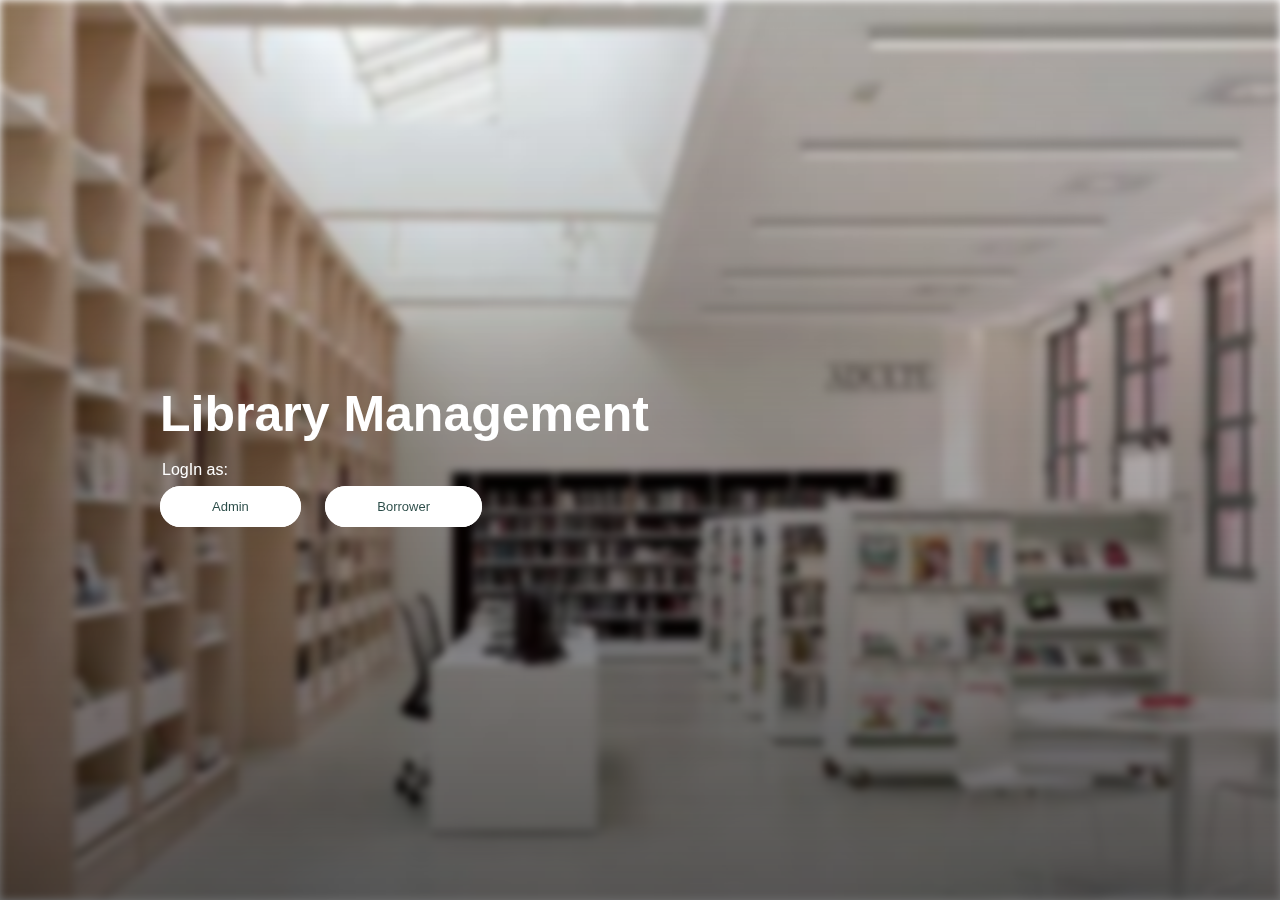
<file: index.html>
<!DOCTYPE html>
<html lang="en">
<head>
  <meta charset="UTF-8">
  <meta name="viewport" content="width=device-width, initial-scale=1.0">
  <title>Lobby</title>
  <link rel="stylesheet" href="https://cdnjs.cloudflare.com/ajax/libs/font-awesome/6.4.2/css/all.min.css"/>
  <link rel="stylesheet" href="borrower_library.css"/>
  <link rel="shorcut icon" type="image/png" href="img/favicon.png">

  </head>
  
  <body>
    <div class="login-middle"> 
      <img src="img/library-background.jpg" width="100%" height="50%"/>   
      
      <div class="login-section">
        <div id="welcome">
          <h1>Library Management</h1><br>
          <p>LogIn as: </p><br>
            <a href="admin_login.html">Admin</a>
            <a href="borrower_login.html">Borrower</a>
        </div>
      </div> 
    </div>
  </body>

</html>
</file>
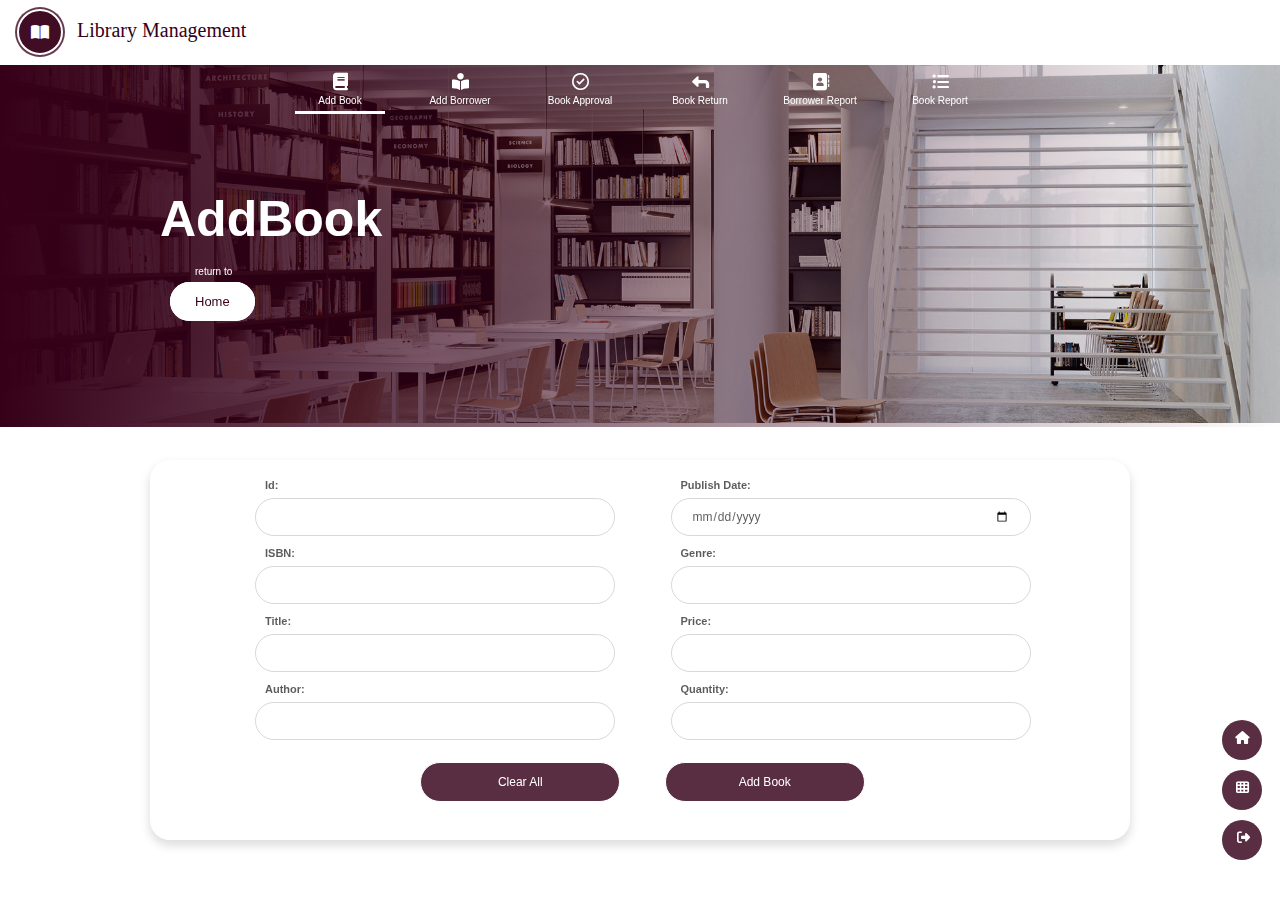
<file: admin_add_book.html>
<!DOCTYPE html>
<html lang="en">
<head>
  <meta charset="UTF-8">
  <meta name="viewport" content="width=device-width, initial-scale=1.0">
  <link rel="stylesheet" href="https://cdnjs.cloudflare.com/ajax/libs/font-awesome/6.4.2/css/all.min.css"/>
  <link rel="stylesheet" href="admin_library.css"/>
  <link rel="shorcut icon" type="image/png" href="img/favicon.png">
    <title>AddBook</title>
    <style>
      #edit-pop-up {
      position: fixed;
      display: none;
      top: 50%;
      left: 50%;
      transform: translate(-50%, -50%);
      background-color: rgba(255, 255, 255, 0.979);
      border-radius: 20px;
      box-shadow: 0 15px 15px rgba(0, 0, 0, 0.3);
      z-index: 101;
      color: rgba(0, 0, 0, 0.644);
      text-align: right;
      flex-wrap: wrap;
    }
    #edit-pop-up label {
      margin: 0px 0px 0px 50px;
      font-size: 13px;
      font-weight: bold;
    }
    
    #edit-pop-up input{
      font-size: 12px;
      width: 240px;
      padding: 16px 20px;
      margin: 15px 50px 5px 10px;      
      border: 1px solid rgba(0, 0, 0, 0.151);
      color:rgba(0, 0, 0, 0.644);
      border-radius: 25px;
      box-sizing: border-box;
      height: 30px;
      text-align: left;
      display: inline-block;
      background-color: transparent;
      display: inline;
    }

    #edit-pop-up button{
      font-size: 12px;
      width: 120px;
      padding: 10px 20px 25px 20px;
      margin: 15px 50px 20px 20px;      
      border: 1px solid white;
      border-radius: 25px;
      box-sizing: border-box;
      height: 20px;
      display: inline-block;
      color: white;
      background-color: rgba(54, 0, 25, 0.822);
      transition: ease-in 0.5s;
    }
    #edit-pop-up button:hover {
    background-color: transparent;
    border: 1px solid rgba(0, 0, 0, 0.644);
    color: rgba(0, 0, 0, 0.644);
    }      
    </style>

  </head>
  
  <body>
    <div class="head">
    <a href="#"><div id="logo"><i class="fa-solid fa-book-open"></div></i><p>Library Management</p> </a>

    </div><br>

    <div class="navbar">
      <div class="buttons">
          <a href="admin_add_book.html" style="border-bottom: 3px solid white;"><i class="fa fa-book"></i><br>Add Book</a>
          <a href="admin_add_borrower.html"><i class="fa-solid fa-book-open-reader"></i><br>Add Borrower</a>
          <a href="admin_book_approval.html"><i class="fa-regular fa-circle-check"></i></i><br>Book Approval</a>
          <a href="admin_book_return.html"><i class="fa-solid fa-turn-up" style="rotate: 270deg;"></i><br>Book Return</a>
          <a href="admin_borrower_report.html"><i class="fa-solid fa-address-book"></i><br>Borrower Report</a>
          <a href="admin_book_report.html"><i class="fa-solid fa-list-ul"></i><br>Book Report</a>                                
      </div>
    </div>
    <div class="bottom-right">
      <div class="view-buttons">
          <a href="admin_homepage.html" title="Home"><i class="fa-solid fa-house" style="padding: 0px 0px 0px 1px;"></i></a>         
          <a href="admin_booklist.html" title="Inventory"><i class="fa-solid fa-table-cells" style="padding: 0px 0px 0px 2px;"></i></a>
          <a href="admin_login.html" title="LogOut"><i class="fa-solid fa-right-from-bracket" style="padding: 0px 0px 0px 3px;"></i></a>
      </div>
    </div>
    <div class="overview">
      <div class="middle"> 
          <img src="bg.png" width="100%"/>   
          
          <div class="left">
              <div id="welcome">
                  <h1>AddBook</h1>
                  <br><p style="margin: 0px 0px 15px 35px; font-size: 10px;">return to</p><a href="admin_homepage.html">Home</a>   
              </div>     
          </div> 
      </div>
    </div>
    <div class="contents">
      <div class="inputDiv">
        <div class="half">
          <form id="bookForm">
            <label for="bookId">Id:</label><br>
            <input type="number" id="bookId" required><br>
            
            <label for="isbn">ISBN:</label><br>
            <input type="number" id="isbn" required><br>
            
            <label for="title">Title:</label><br>
            <input type="text" id="title" required><br>
            
            <label for="author">Author:</label><br>
            <input type="text" id="author" required><br>
            
            <label for="publishDate">Publish Date:</label><br>
            <input type="date" id="publishDate" required><br>
            
            <label for="genre">Genre:</label><br>
            <input type="text" id="genre" required><br>
            
            <label for="price">Price:</label><br>
            <input type="text" id="price" required><br>
            
            <label for="quantity">Quantity:</label><br>
            <input type="number" id="quantity" required><br>
          </div>
          
          <div id="btns" style="text-align: center;">
            <button type="button" onclick="clearFields()">Clear All</button>
            <button type="submit" onclick="bookAdd()">Add Book</button>
          </div>       
        </form>
      </div><br>
           
      <div class="tableDiv">
        <table style="position: absolute; background-color: white; margin-top: 0px; height: 60px;">
          <tr>
            <th>Book Id</th>
            <th>ISBN</th>
            <th>Title</th>
            <th>Author</th>
            <th>Publish Date</th>
            <th>Genre</th>
            <th>Price</th>
            <th>Quantity</th>
            <th>Actions</th>
          </tr>
        </table>
        <div id="bookList">
  
        </div>
      </div>
  
      <div id="edit-pop-up">
        <div id="edit-inputs">
          
        </div>
      </div>
    
    </div>
  </body>

  <script>
   function bookAdd() {
    var bookId = document.getElementById("bookId").value;
    var isbn = document.getElementById("isbn").value;
    var title = document.getElementById("title").value;
    var author = document.getElementById("author").value;
    var publishDate = document.getElementById("publishDate").value;
    var genre = document.getElementById("genre").value;
    var price = document.getElementById("price").value;
    var quantity = document.getElementById("quantity").value;
    
    // Create new book
    var newBook = {
        id: bookId,
        isbn: isbn,
        title: title,    
        author: author,
        publishDate: publishDate,
        genre: genre,
        price: price,
        quantity: quantity
    };
    
    var storedBooks = JSON.parse(localStorage.getItem("books")) || [];
    storedBooks.push(newBook);
    localStorage.setItem("books", JSON.stringify(storedBooks));

    var copyOfBook = {
      id: bookId,
      isbn: isbn,
      title: title,    
      author: author,
      publishDate: publishDate,
      genre: genre,
      price: price,
      available: quantity,
      quantity: quantity,
      rent: ""
    };

    var availableBooks = JSON.parse(localStorage.getItem("booksAvailable")) || [];
    availableBooks.push(copyOfBook);
    localStorage.setItem("booksAvailable", JSON.stringify(availableBooks));
    
    // Display success message
    alert("New Book Added!" +
    "Id: " + bookId +
    "\nISBN: " + isbn +
    "\nTitle: " + title +  
    "\nAuthor: " + author +
    "\nPublish Date: " + publishDate +
    "\nGenre: " + genre +
    "\nPrice: " + price +
    "\nQuantity: " + quantity);

    //clear fields
    document.getElementById("bookId").value = "";
    document.getElementById("isbn").value = "";
    document.getElementById("title").value = "";    
    document.getElementById("author").value = "";
    document.getElementById("publishDate").value = "";
    document.getElementById("genre").value = "";
    document.getElementById("price").value = "";
    document.getElementById("quantity").value = "";
  
    displayTable();
  }

function displayTable() {
    var storedBooks = JSON.parse(localStorage.getItem("books")) || [];
    
    var table = document.createElement('table');
    var headerRow = table.insertRow();
    headerRow.innerHTML = "<th>Book Id</th> <th>ISBN</th> <th>Title</th> <th>Author</th> <th>Publish Date</th> <th>Genre</th> <th>Price</th> <th>Quantity</th> <th>Actions</th>"
    storedBooks.forEach(function(book, index) {
        var row = table.insertRow();
        row.innerHTML = "<td>" + book.id + "</td><td>" + book.isbn + "</td><td>" + book.title + "</td><td>" + book.author + "</td><td>" + 
            book.publishDate + "</td><td>" + book.genre + "</td><td>" + book.price + "</td><td>" + book.quantity +
                "</td><td><button onclick='editBook(" + index + ")'>Edit</button> <button onclick='removeBook(" + index + ")'>Remove</button></td>";
            });
            
            document.getElementById("bookList").innerHTML = "";
            document.getElementById("bookList").appendChild(table);
        }
        
        function editBook(index) {
  var storedBooks = JSON.parse(localStorage.getItem("books")) || [];
  var book = storedBooks[index];

  if (book) {
    var formContainer = document.getElementById("edit-pop-up");
    formContainer.style.display = "inline-block"

    var form = document.createElement("form");

    // Create input fields for each property
    for (var prop in book) {
      if (prop !== "id") {
        var label = document.createElement("label");
        label.textContent = prop.charAt(0).toUpperCase() + prop.slice(1) + ": ";
        var input = document.createElement("input");
        input.type = "text";
        input.value = book[prop];
        input.name = prop;
        form.appendChild(label);
        form.appendChild(input);
        form.appendChild(document.createElement("br"));
      }
    }

    // Create submit button
    var submitBtn = document.createElement("button");
    submitBtn.type = "button";
    submitBtn.textContent = "Save";
    submitBtn.addEventListener("click", function() {
      // Update the book object with the edited values
      for (var prop in book) {
        if (prop !== "id") {
          book[prop] = form.elements[prop].value;
        }
      }

      // Update the storedBooks array in local storage
      localStorage.setItem("books", JSON.stringify(storedBooks));
      localStorage.setItem("booksAvailable", JSON.stringify(storedBooks));

      // Close the form
      formContainer.removeChild(form);

      // Display success message or perform any other necessary actions
      alert("Book updated!");

      // Call a function to update the displayed table
      displayTable();
    });

    // Append the form to the formContainer div
    formContainer.appendChild(form);
    form.appendChild(submitBtn);
  }
}
           
        function removeBook(index) {
            var remove = JSON.parse(localStorage.getItem("books")) || [];
            remove.splice(index, 1);
            localStorage.setItem("books", JSON.stringify(remove));

            var remove = JSON.parse(localStorage.getItem("booksAvailable")) || [];
            remove.splice(index, 1);
            localStorage.setItem("booksAvailable", JSON.stringify(remove));
            displayTable();
        }
        
        function clearFields() {
            document.getElementById("bookId").value = "";
            document.getElementById("isbn").value = "";
            document.getElementById("title").value = "";
            document.getElementById("author").value = "";
            document.getElementById("publishDate").value = "";
            document.getElementById("genre").value = "";
            document.getElementById("price").value = "";
            document.getElementById("quantity").value = "";
        } 

</script>

<script>
  displayTable();
</script>

</html>
</file>
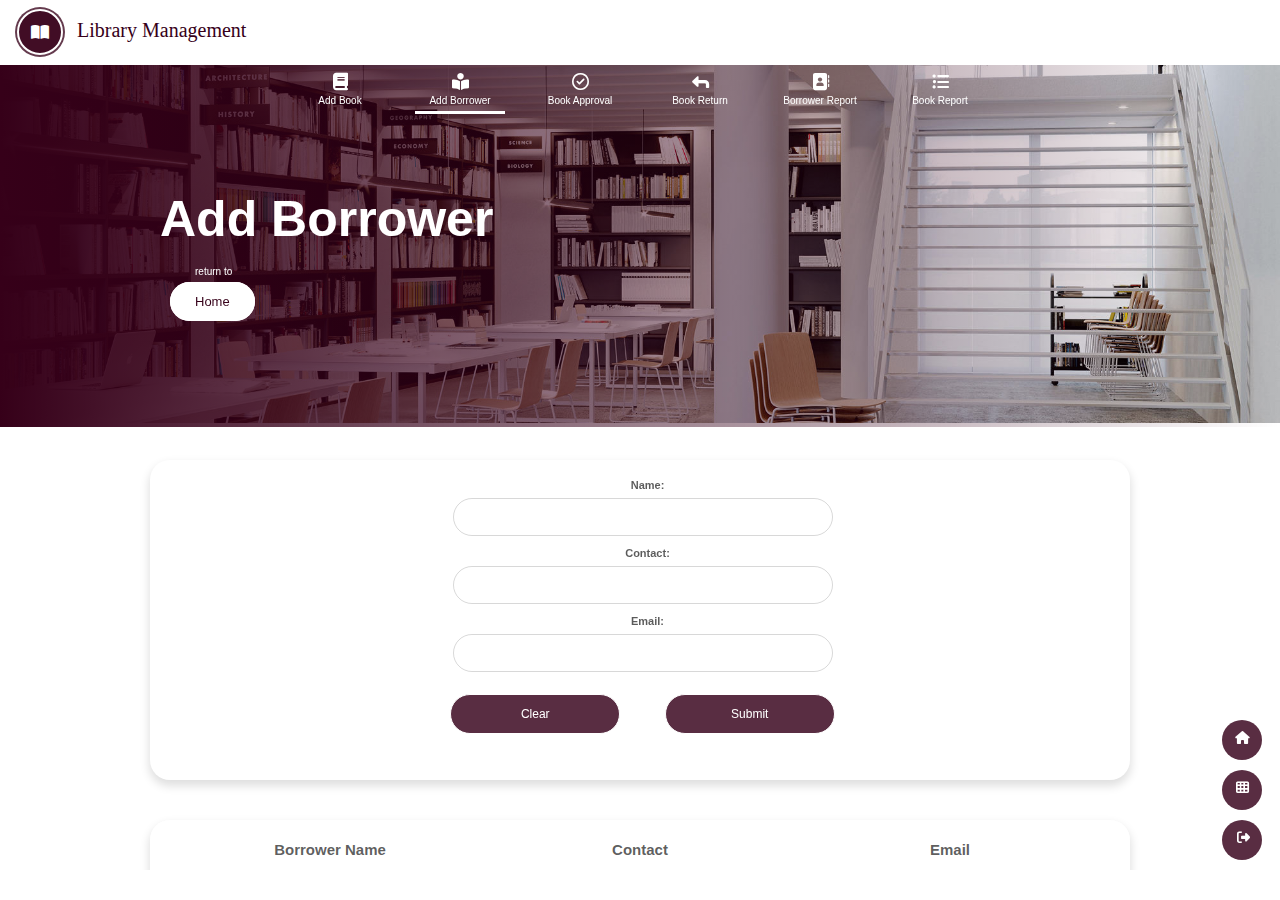
<file: admin_add_borrower.html>
<!DOCTYPE html>
<html>
<head>
  <title>Add Borrower</title>
  <meta name="viewport" content="width=device-width, initial-scale=1">
  <link rel="stylesheet" href="https://cdnjs.cloudflare.com/ajax/libs/font-awesome/6.4.2/css/all.min.css">
  <link rel="stylesheet" href="admin_library.css">
  <link rel="shorcut icon" type="image/png" href="img/favicon.png">

  <style>
    
  </style>
</head>
<body>
    <div class="head">
        <a href="#"><div id="logo"><i class="fa-solid fa-book-open"></div></i><p>Library Management</p> </a>
    
        </div><br>
    
        <div class="navbar">
          <div class="buttons">
            <a href="admin_add_book.html"><i class="fa fa-book"></i><br>Add Book</a>
            <a href="admin_add_borrower.html" style="border-bottom: 3px solid white;"><i class="fa-solid fa-book-open-reader"></i><br>Add Borrower</a>
            <a href="admin_book_approval.html"><i class="fa-regular fa-circle-check"></i><br>Book Approval</a>
            <a href="admin_book_return.html"><i class="fa-solid fa-turn-up" style="rotate: 270deg;"></i><br>Book Return</a>
            <a href="admin_borrower_report.html"><i class="fa-solid fa-address-book"></i><br>Borrower Report</a>
            <a href="admin_book_report.html"><i class="fa-solid fa-list-ul"></i><br>Book Report</a>
          </div>
        </div>
        <div class="bottom-right">
          <div class="view-buttons">
              <a href="admin_homepage.html" title="Home"><i class="fa-solid fa-house" style="padding: 0px 0px 0px 1px;"></i></a>         
              <a href="admin_booklist.html" title="Inventory"><i class="fa-solid fa-table-cells" style="padding: 0px 0px 0px 2px;"></i></a>
              <a href="admin_login.html" title="LogOut"><i class="fa-solid fa-right-from-bracket" style="padding: 0px 0px 0px 3px;"></i></a>
          </div>
        </div>
        <div class="overview">
          <div class="middle"> 
              <img src="bg.png" width="100%"/>   
              
              <div class="left">
                  <div id="welcome">
                      <h1>Add Borrower</h1>
                      <br><p style="margin: 0px 0px 15px 35px; font-size: 10px;">return to</p><a href="admin_homepage.html">Home</a>   
                  </div>     
              </div> 
          </div>
        </div>
        <div class="contents">
          <div class="borrowerInput">
            <div class="inputDiv">
                <form id="borrowerSection">
                  <label for="isbn">Name:</label><br>
                    <input type="text" id="name"><br>

                  <label for="isbn">Contact:</label><br>
                    <input type="text" id="contact"><br>

                  <label for="isbn">Email:</label><br>
                    <input type="text" id="email"><br>
                  
                  <button type="button" onclick="clearFields()">
                    Clear
                  </button>
                  <button type="submit">
                    Submit
                  </button>
                </form>
            </div>
          </div>
              <div class="tableDiv">
                <table style="position: absolute; background-color: white; margin-top: 0px; height: 60px;">
                    <tr>
                        <th>Borrower Name</th>
                        <th>Contact</th>
                        <th>Email</th>
                    </tr>
                  </table>
                <table id="borrowerTable">
                  <thead>
                    <tr>
                      <th>Borrower Name</th>
                      <th>Contact</th>
                      <th>Email</th>
                    </tr>
                  </thead>
                  <tbody id="borrowerList">
                    <!-- The borrower data will be added here -->
                  </tbody>
                </table>
              </div>
        </div>
  
        <script>
          function clearFields() {
            document.getElementById('name').value = "";
            document.getElementById('contact').value = "";
            document.getElementById('email').value = "";
          }
      
          // Retrieve stored data and populate the table on page load
          var storedBorrower = JSON.parse(localStorage.getItem("borrower")) || [];
            var borrowerList = document.getElementById("borrowerList");
            storedBorrower.forEach(function (borrower) {
              var row = borrowerList.insertRow();
              var nameCell = row.insertCell();
              var contactCell = row.insertCell();
              var emailCell = row.insertCell();
              nameCell.textContent = borrower.name;
              contactCell.textContent = borrower.contact;
              emailCell.textContent = borrower.email;
            });
      
      
          var borrowerForm = document.getElementById('borrowerSection');
          borrowerForm.addEventListener("submit", function (event) {
            event.preventDefault();
            var nameInput = document.getElementById("name");
            var contactInput = document.getElementById("contact");
            var emailInput = document.getElementById("email");
            var borrowerName = nameInput.value;
            var borrowerContact = contactInput.value;
            var borrowerEmail = emailInput.value;
            var newBorrower = {
              name: borrowerName,
              contact: borrowerContact,
              email: borrowerEmail
            };
      
            storedBorrower.push(newBorrower);
            localStorage.setItem("borrower", JSON.stringify(storedBorrower));
            var row = borrowerList.insertRow();
            var nameCell = row.insertCell();
            var contactCell = row.insertCell();
            var emailCell = row.insertCell();
            nameCell.textContent = newBorrower.name;
            contactCell.textContent = newBorrower.contact;
            emailCell.textContent = newBorrower.email;
            alert("New Borrower Added" +
              "\nBorrower Name: " + borrowerName +
              "\nContact: " + borrowerContact +
              "\nEmail: " + borrowerEmail
            );
            document.getElementById('name').value = "";
            document.getElementById('contact').value = "";
            document.getElementById('email').value = "";
           
          });
            
        </script>
</body>
</html>
</file>
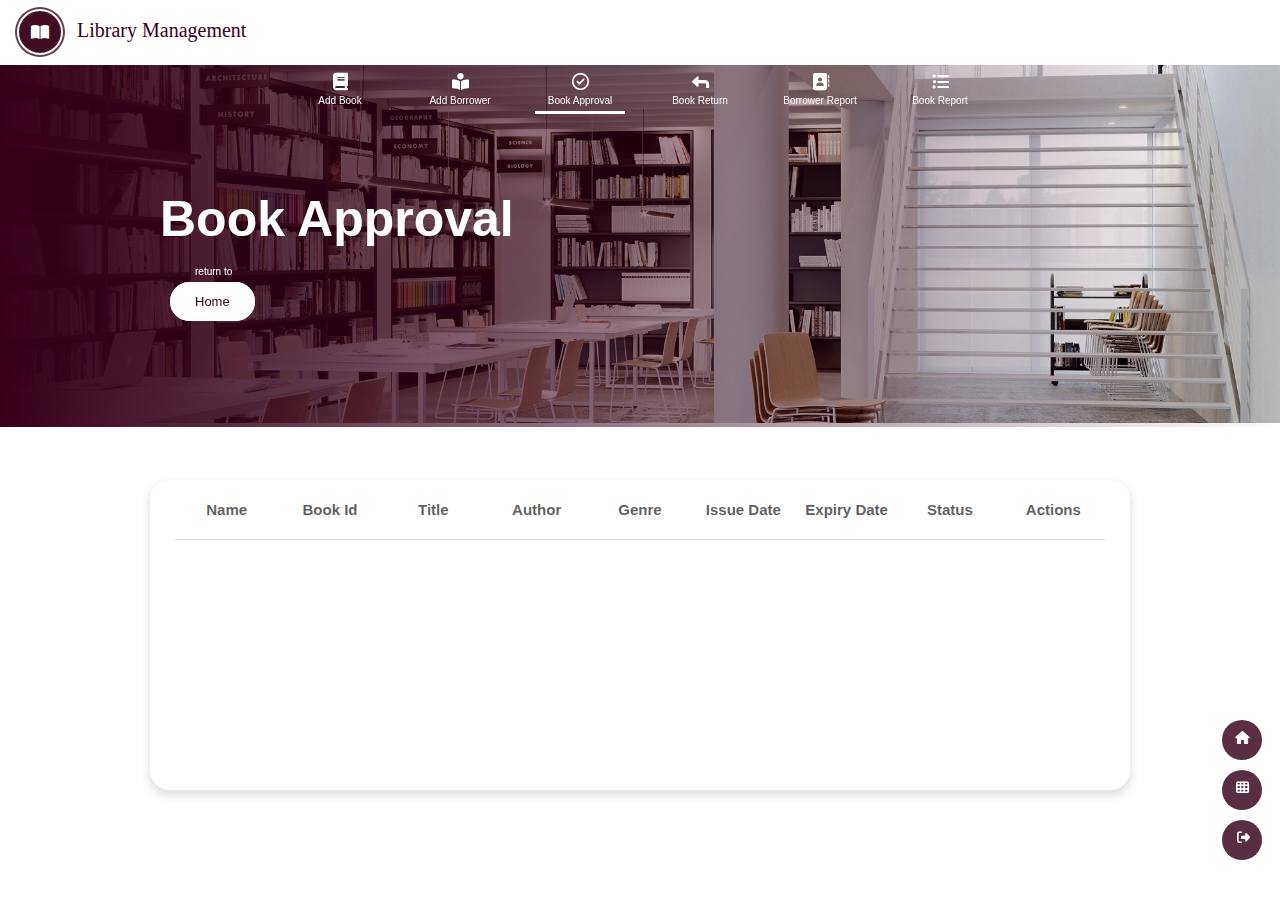
<file: admin_book_approval.html>
<!DOCTYPE html>
<html>
<head>
  <meta name="viewport" content="width=device-width, initial-scale=1">
  <link rel="stylesheet" href="https://cdnjs.cloudflare.com/ajax/libs/font-awesome/6.4.2/css/all.min.css">
  <link rel="stylesheet" href="admin_library.css">
  <link rel="shorcut icon" type="image/png" href="img/favicon.png">

  <title>Book Approval</title> 
</head>

<body>
    <div class="head">
        <a href="#"><div id="logo"><i class="fa-solid fa-book-open"></div></i><p>Library Management</p> </a>
    
        </div><br>
    
        <div class="navbar">
          <div class="buttons">
            <a href="admin_add_book.html"><i class="fa fa-book"></i><br>Add Book</a>
            <a href="admin_add_borrower.html"><i class="fa-solid fa-book-open-reader"></i><br>Add Borrower</a>
            <a href="admin_book_approval.html" style="border-bottom: 3px solid white;"><i class="fa-regular fa-circle-check"></i></i><br>Book Approval</a>
            <a href="admin_book_return.html"><i class="fa-solid fa-turn-up" style="rotate: 270deg;"></i><br>Book Return</a>
            <a href="admin_borrower_report.html"><i class="fa-solid fa-address-book"></i><br>Borrower Report</a>
            <a href="admin_book_report.html"><i class="fa-solid fa-list-ul"></i><br>Book Report</a>
          </div>
        </div>
        <div class="bottom-right">
          <div class="view-buttons">
              <a href="admin_homepage.html" title="Home"><i class="fa-solid fa-house" style="padding: 0px 0px 0px 1px;"></i></a>         
              <a href="admin_booklist.html" title="Inventory"><i class="fa-solid fa-table-cells" style="padding: 0px 0px 0px 2px;"></i></a>
              <a href="admin_login.html" title="LogOut"><i class="fa-solid fa-right-from-bracket" style="padding: 0px 0px 0px 3px;"></i></a>
          </div>
        </div>
        <div class="overview">
          <div class="middle"> 
              <img src="bg.png" width="100%"/>   
              
              <div class="left">
                  <div id="welcome">
                      <h1>Book Approval</h1>
                      <br><p style="margin: 0px 0px 15px 35px; font-size: 10px;">return to</p><a href="admin_homepage.html">Home</a>   
                  </div>     
              </div> 
          </div>
        </div>
        <div class="contents">
          <div class="tableDiv">
            <table style="position: absolute; background-color: white; margin-top: 0px; height: 60px;">
              <tr>
                <th>Name</th>
                <th>Book Id</th>
                <th>Title</th>
                <th>Author</th>
                <th>Genre</th>
                <th>Issue Date</th>
                <th>Expiry Date</th>
                <th>Status</th>
                <th>Actions</th>
              </tr>
            </table>
            <div id="requestsTable">

            </div>  
          </div>
        </div>
  <script>             
          function displayRequests() {
            
            var requests = JSON.parse(localStorage.getItem("bookRequests")) || [];
      
            var table = document.createElement("table");
            var headerRow = table.insertRow();
            headerRow.innerHTML = "<th>Name</th><th>Book id</th><th>Book Title</th><th>Author</th><th>Genre</th><th>Issue Date</th><th>Expiry Date</th><th>Status</th><th>Action</th>";
            requests.forEach(function(request, index) {
              var row = table.insertRow();
               row.innerHTML = "<td>" + request.name + "</td><td>"  + request.bookId + "</td><td>" + request.bookTitle + "</td><td>" + request.author + "</td><td>" + request.genre + "</td><td>" + request.issueDate + "</td><td>" + request.expiryDate + "</td><td>" + request.status + "</td><td><button onclick='approveRequest(" + index + ")' id='approve'>Approve</button> <button onclick='rejectRequest(" + index + ")'>Reject</button> <button onclick='removeRequest(" + index + ")'>Remove</button></td>";
            });
      
            document.getElementById("requestsTable").innerHTML = "";
            document.getElementById("requestsTable").appendChild(table);
          }
          
          function approveRequest(index) {
          // Retrieve the book requests from local storage
          var requests = JSON.parse(localStorage.getItem("bookRequests")) || [];
      
          // Update the status of the selected request to "Approved"
          requests[index].status = "Approved";
      
          // Update the book requests data in local storage
          localStorage.setItem("bookRequests", JSON.stringify(requests));
      
          // Retrieve the books from local storage
          var storedBooks = JSON.parse(localStorage.getItem("booksAvailable")) || [];
      
          // Find the book corresponding to the approved request
          var bookId = requests[index].bookId;
          var foundBook = storedBooks.find(book => book.id === bookId);
      
          // Check if the book with the specified ID was found
          if (foundBook) {
            // Update the book information
      
            foundBook.rent++;
            foundBook.available = foundBook.quantity - foundBook.rent;

          
            // Update the books data in local storage
            localStorage.setItem("booksAvailable", JSON.stringify(storedBooks));
            document.getElementById('approve').disabled = true;
            alert("Book Approved")

            displayRequests();
      
        }
      
      }
      
          function rejectRequest(index) {
            var requests = JSON.parse(localStorage.getItem("bookRequests")) || [];
            requests[index].status = "Rejected";
            localStorage.setItem("bookRequests", JSON.stringify(requests));
            displayRequests();
          }
      
          function removeRequest(index) {
            var requests = JSON.parse(localStorage.getItem("bookRequests")) || [];
            requests.splice(index, 1);
            localStorage.setItem("bookRequests", JSON.stringify(requests));
            displayRequests();
          }
        </script>
      
        <script>
          displayRequests();
        </script>
</body>
</center>
</html>
</file>
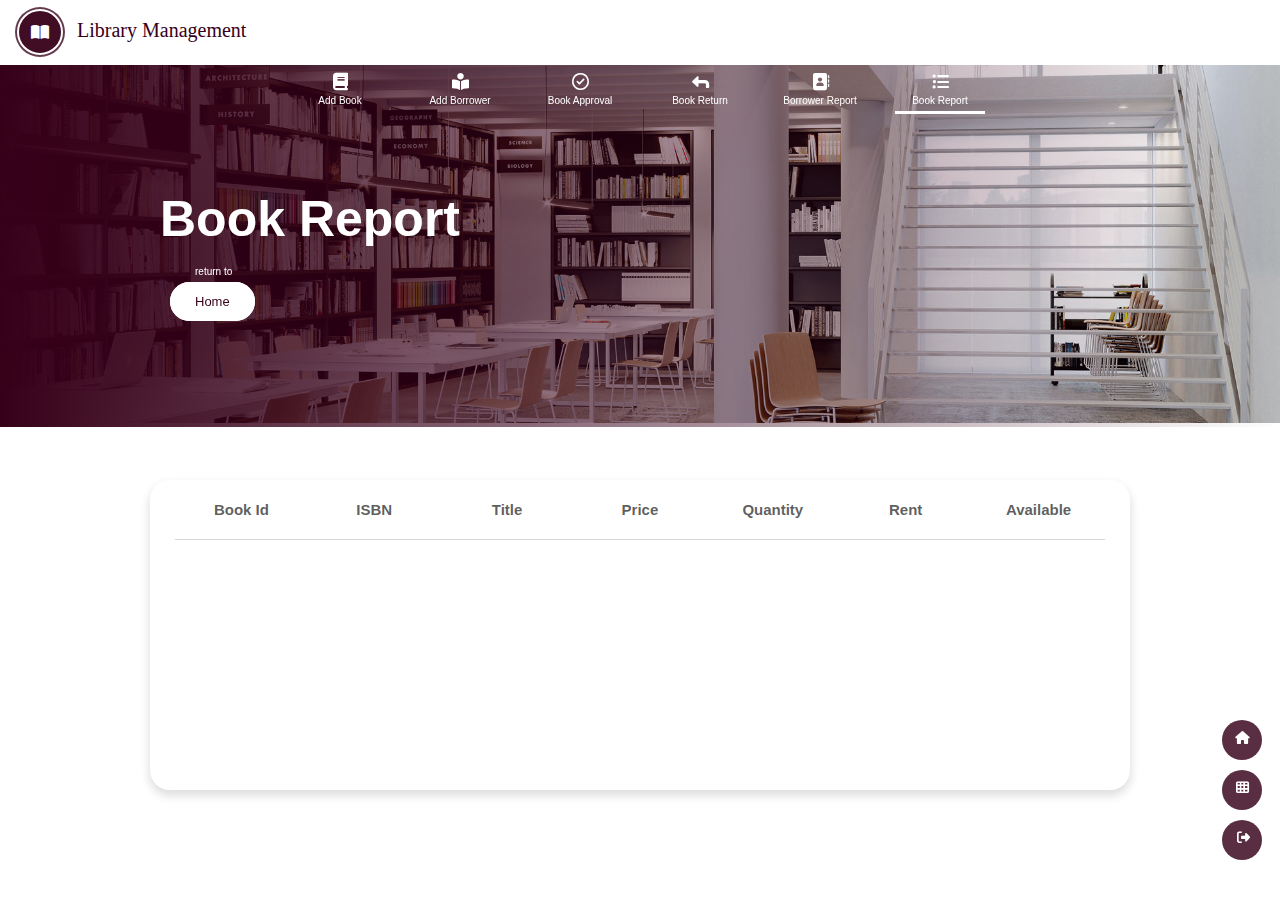
<file: admin_book_report.html>
<!DOCTYPE html>
<html lang="en">
<head>
  <meta charset="UTF-8">
  <meta name="viewport" content="width=device-width, initial-scale=1.0">
  <title>Book Report</title>
  <link rel="stylesheet" href="https://cdnjs.cloudflare.com/ajax/libs/font-awesome/6.4.2/css/all.min.css"/>
  <link rel="stylesheet" href="admin_library.css"/>
  <link rel="shorcut icon" type="image/png" href="img/favicon.png">

</head>
<body>
    <div class="head">
        <a href="#"><div id="logo"><i class="fa-solid fa-book-open"></div></i><p>Library Management</p> </a>
    
        </div><br>
    
        <div class="navbar">
          <div class="buttons">
            <a href="admin_add_book.html"><i class="fa fa-book"></i><br>Add Book</a>
            <a href="admin_add_borrower.html"><i class="fa-solid fa-book-open-reader"></i><br>Add Borrower</a>
            <a href="admin_book_approval.html"><i class="fa-regular fa-circle-check"></i><br>Book Approval</a>
            <a href="admin_book_return.html"><i class="fa-solid fa-turn-up" style="rotate: 270deg;"></i><br>Book Return</a>
            <a href="admin_borrower_report.html"><i class="fa-solid fa-address-book"></i><br>Borrower Report</a>
            <a href="admin_book_report.html" style="border-bottom: 3px solid white;"><i class="fa-solid fa-list-ul"></i><br>Book Report</a>
          </div>
        </div>
        <div class="bottom-right">
          <div class="view-buttons">
              <a href="admin_homepage.html" title="Home"><i class="fa-solid fa-house" style="padding: 0px 0px 0px 1px;"></i></a>         
              <a href="admin_booklist.html" title="Inventory"><i class="fa-solid fa-table-cells" style="padding: 0px 0px 0px 2px;"></i></a>
              <a href="admin_login" title="LogOut"><i class="fa-solid fa-right-from-bracket" style="padding: 0px 0px 0px 3px;"></i></a>
          </div>
        </div>
        <div class="overview">
          <div class="middle"> 
              <img src="bg.png" width="100%"/>   
              
              <div class="left">
                  <div id="welcome">
                      <h1>Book Report</h1>
                      <br><p style="margin: 0px 0px 15px 35px; font-size: 10px;">return to</p><a href="admin_homepage.html">Home</a>   
                  </div>     
              </div> 
          </div>
        </div>
        <div class="contents">
            <div class="tableDiv">
                <table style="position: absolute; background-color: white; margin-top: 0px; height: 60px;">
                    <tr>
                      <th>Book Id</th>
                      <th>ISBN</th>
                      <th>Title</th>
                      <th>Price</th>
                      <th>Quantity</th>
                      <th>Rent</th>
                      <th>Available</th>
                    </tr>
                  </table>
                <div id="bookList">

                </div>
            </div>
        </div>
        <script>
function approveRequest(index) {
      var requests = JSON.parse(localStorage.getItem("bookRequests")) || [];
     
      requests[index].status = "Approved";
      
      localStorage.setItem("bookRequests", JSON.stringify(requests));
      
      displayTable();
    }

    function displayTable() {
    var storedBooks = JSON.parse(localStorage.getItem("booksAvailable")) || [];
    var requests = JSON.parse(localStorage.getItem("bookRequests")) || [];
    
    var table = document.createElement('table');
    var headerRow = table.insertRow();
    headerRow.innerHTML = "<th>Book Id</th> <th>ISBN</th> <th>Title</th> <th>Price</th> <th>Quantity</th> <th>Rent</th> <th>Available</th>"
    storedBooks.forEach(function(book, index) {
        var row = table.insertRow();
        row.innerHTML = "<td>" + book.id + "</td><td>" + book.isbn + "</td><td>" + book.title + "</td><td>" + book.price + "</td><td>" + book.quantity +
                "</td><td>" + book.rent + "</td><td>" + book.available;
            });
            
            document.getElementById("bookList").innerHTML = "";
            document.getElementById("bookList").appendChild(table);
        }

    
  </script>
   <script>
    displayTable();
  </script>

</body>
</html>
</file>
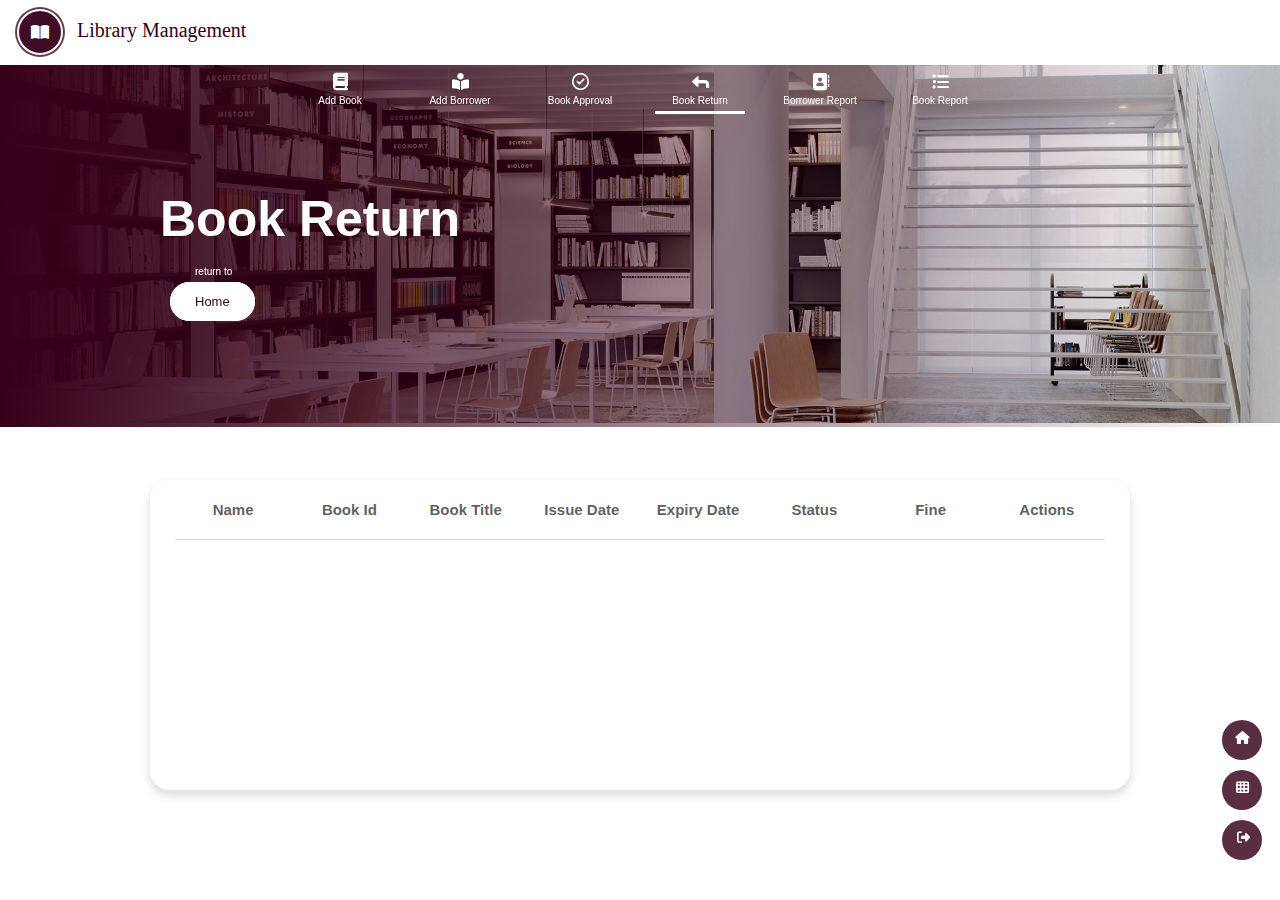
<file: admin_book_return.html>
<!DOCTYPE html>
<html lang="en">
<head>
  <meta charset="UTF-8">
  <meta name="viewport" content="width=device-width, initial-scale=1.0">
  <title>Book Return</title>
  <link rel="stylesheet" href="https://cdnjs.cloudflare.com/ajax/libs/font-awesome/6.4.2/css/all.min.css"/>
  <link rel="stylesheet" href="admin_library.css"/>
  <link rel="shorcut icon" type="image/png" href="img/favicon.png">

</head>
<body>
    <div class="head">
        <a href="#"><div id="logo"><i class="fa-solid fa-book-open"></div></i><p>Library Management</p> </a>
    
        </div><br>
    
        <div class="navbar">
          <div class="buttons">
            <a href="admin_add_book.html"><i class="fa fa-book"></i><br>Add Book</a>
            <a href="admin_add_borrower.html"><i class="fa-solid fa-book-open-reader"></i><br>Add Borrower</a>
            <a href="admin_book_approval.html"><i class="fa-regular fa-circle-check"></i></i><br>Book Approval</a>
            <a href="admin_book_return.html" style="border-bottom: 3px solid white;"><i class="fa-solid fa-turn-up" style="rotate: 270deg;"></i><br>Book Return</a>
            <a href="admin_borrower_report.html"><i class="fa-solid fa-address-book"></i><br>Borrower Report</a>
            <a href="admin_book_report.html"><i class="fa-solid fa-list-ul"></i><br>Book Report</a>
          </div>
        </div>
        <div class="bottom-right">
          <div class="view-buttons">
              <a href="admin_homepage.html" title="Home"><i class="fa-solid fa-house" style="padding: 0px 0px 0px 1px;"></i></a>         
              <a href="admin_booklist.html" title="Inventory"><i class="fa-solid fa-table-cells" style="padding: 0px 0px 0px 2px;"></i></a>
              <a href="admin_login.html" title="LogOut"><i class="fa-solid fa-right-from-bracket" style="padding: 0px 0px 0px 3px;"></i></a>
          </div>
        </div>
        <div class="overview">
          <div class="middle"> 
              <img src="bg.png" width="100%"/>   
              
              <div class="left">
                  <div id="welcome">
                      <h1>Book Return</h1>
                      <br><p style="margin: 0px 0px 15px 35px; font-size: 10px;">return to</p><a href="admin_homepage.html">Home</a>   
                  </div>     
              </div> 
          </div>
        </div>
        <div class="contents">
            <div class="tableDiv">
                <table style="position: absolute; background-color: white; margin-top: 0px; height: 60px;">
                    <tr>
                        <th>Name</th>
                        <th>Book Id</th>
                        <th>Book Title</th>
                        <th>Issue Date</th>
                        <th>Expiry Date</th>
                        <th>Status</th>
                        <th>Fine</th>
                        <th>Actions</th>
                    </tr>
                </table>
                <div id="requestsTable">

                </div>
            </div>
        </div>
</body>
    <script> 
    function displayRequests() {
	var requests = JSON.parse(localStorage.getItem("bookRequests")) || [];

	var table = document.createElement("table");
	var headerRow = table.insertRow();
	headerRow.innerHTML = "<th>Name</th><th>book Id</th><th>Book Title</th><th>Issue date</th><th>Expiry date</th><th>Status</th><th>fine</th><th>Actions</th>";

	requests.forEach(function(request, index) {

		if (request.status === "Approved") {
			var row = table.insertRow();
			row.innerHTML = "<td>" + request.name + "</td><td>" + request.bookId + "</td><td>" + request.bookTitle +
				"</td><td>" + request.issueDate + "</td><td>" + request.expiryDate + "</td><td>" + request.status + "</td><td>" +
				"<input type='text' class='fineInput' id='fine_" + index + "'>" +
				"</td><td><button onclick='returnBook(" + index + ")' id='return'>Return</button></td>";
		}
	});

	document.getElementById("requestsTable").innerHTML = "";
	document.getElementById("requestsTable").appendChild(table);
}

    function saveFines() {
        var fines = {};
        var fineInputs = document.getElementsByClassName('fineInput');

        for (var i = 0; i < fineInputs.length; i++) {
            fines[i] = parseFloat(fineInputs[i].value) || 0;
        }

        localStorage.setItem("bookFines", JSON.stringify(fines));
    }

    function returnBook(index) {
    // Save fines before retrieving them
    saveFines();

    // Retrieve fines from localStorage
    var fines = JSON.parse(localStorage.getItem("bookFines")) || {};
    var fine = fines[index] || 0;

    // Retrieve requests and update the status
    var requests = JSON.parse(localStorage.getItem("bookRequests")) || [];
    requests[index].status = "Returned";
    localStorage.setItem("bookRequests", JSON.stringify(requests));

    // Retrieve available books
    var storedBooks = JSON.parse(localStorage.getItem("booksAvailable")) || [];

    // Find the book in storedBooks based on the bookId
    var bookId = requests[index].bookId;
    var foundBook = storedBooks.find(book => book.id === bookId);

    if (foundBook) {
        // Update the book information
        foundBook.rent--;
        foundBook.available++;

        // Save the updated booksAvailable array
        localStorage.setItem("booksAvailable", JSON.stringify(storedBooks));

        alert("Book has been returned. Fine: " + fine);

        // Display updated requests
        displayRequests();
    }
}

        
      </script>
    
      <script>
        displayRequests();
      </script>
</html>
</file>
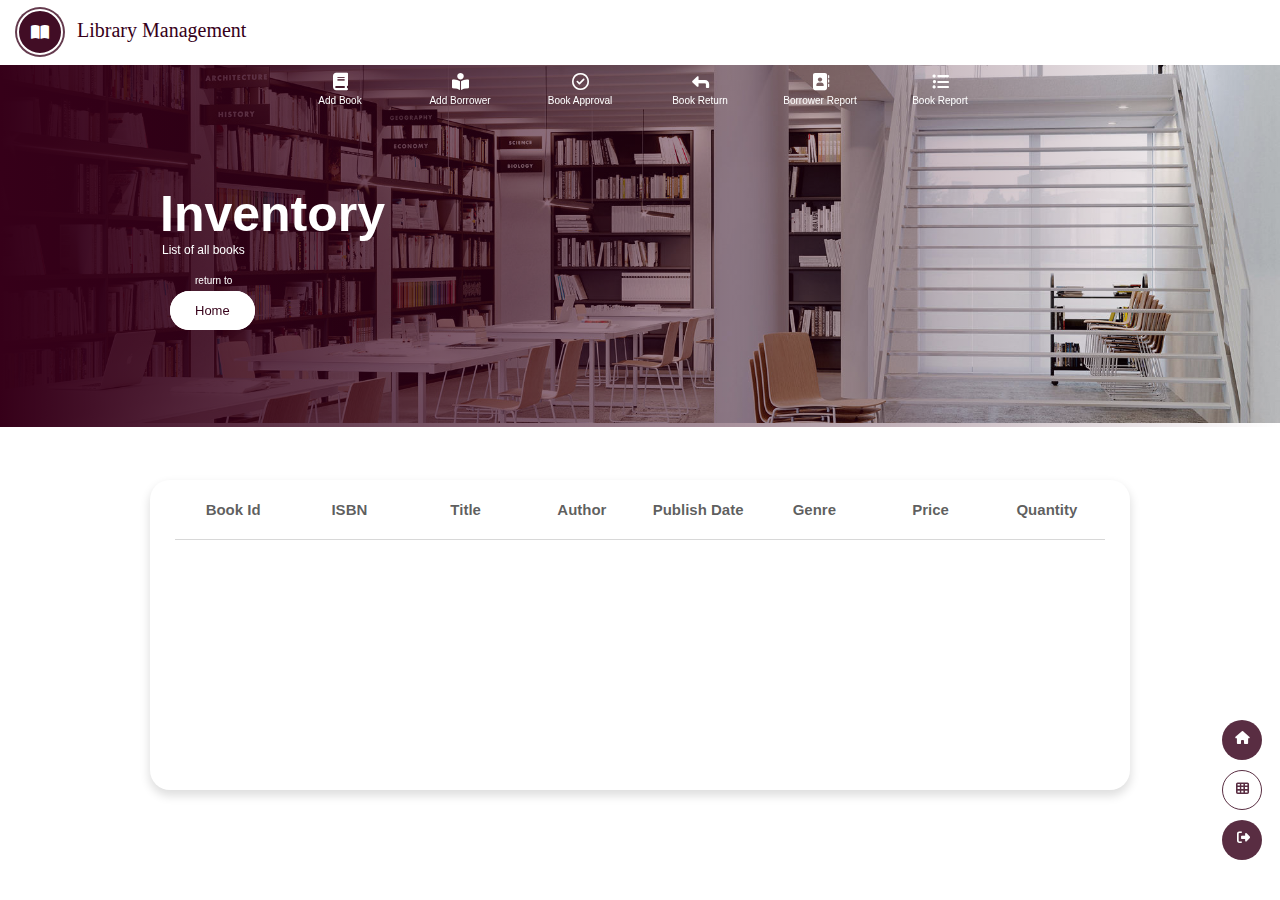
<file: admin_booklist.html>
<!DOCTYPE html>
<html lang="en">
<head>
  <meta charset="UTF-8">
  <meta name="viewport" content="width=device-width, initial-scale=1.0">
  <title>Library Management System DashBoard</title>
  <link rel="stylesheet" href="https://cdnjs.cloudflare.com/ajax/libs/font-awesome/6.4.2/css/all.min.css"/>
  <link rel="stylesheet" href="admin_library.css"/>
  <link rel="shorcut icon" type="image/png" href="img/favicon.png">

    <title>HOME PAGE</title>
  </head>
  
  <body>
    <div class="head">
    <a href="#"><div id="logo"><i class="fa-solid fa-book-open"></div></i><p>Library Management</p> </a>

    </div><br>

    <div class="navbar">
      <div class="buttons">
        <a href="admin_add_book.html"><i class="fa fa-book"></i><br>Add Book</a>
        <a href="admin_add_borrower.html"><i class="fa-solid fa-book-open-reader"></i><br>Add Borrower</a>
        <a href="admin_book_approval.html"><i class="fa-regular fa-circle-check"></i><br>Book Approval</a>
        <a href="admin_book_return.html"><i class="fa-solid fa-turn-up" style="rotate: 270deg;"></i><br>Book Return</a>
        <a href="admin_borrower_Report.html"><i class="fa-solid fa-address-book"></i><br>Borrower Report</a>
        <a href="admin_book_report.html"><i class="fa-solid fa-list-ul"></i><br>Book Report</a>
      </div>
    </div>
    <div class="bottom-right">
      <div class="view-buttons">
          <a href="admin_homepage.html" title="Home"><i class="fa-solid fa-house" style="padding: 0px 0px 0px 1px;"></i></a>         
          <a href="admin_booklist.html" title="Inventory" style=" background-color: transparent; color: rgba(54, 0, 25, 0.822); border: 1px solid rgba(54, 0, 25, 0.822);"><i class="fa-solid fa-table-cells"  style="padding: 0px 0px 0px 1px;"></i></a>
          <a href="admin_login.html" title="LogOut"><i class="fa-solid fa-right-from-bracket"  style="padding: 0px 0px 0px 3px;"></i></a>
      </div>
    </div>

    <div class="overview">
        <div class="middle"> 
            <img src="bg.png" width="100%"/>   
            
            <div class="left">
                <div id="welcome">
                    <h1>Inventory</h1>
                    <p style="margin: 0px 0px 0px 2px; font-size: 12px;">List of all books</p>
                    <br><p style="margin: 0px 0px 15px 35px; font-size: 10px;">return to</p><a href="admin_homepage.html">Home</a>   
                </div>     
            </div> 
        </div>
    </div>
    <div class="contents">
      <div class="tableDiv">
        <table style="position: absolute; background-color: white; margin-top: 0px; height: 60px;">
          <tr>
            <th>Book Id</th>
            <th>ISBN</th>
            <th>Title</th>
            <th>Author</th>
            <th>Publish Date</th>
            <th>Genre</th>
            <th>Price</th>
            <th>Quantity</th>
          </tr>
        </table>
        <div id="bookList">
  
        </div>
      </div>
    </div>
  </body>

  <script>
    function displayTable() {
    var storedBooks = JSON.parse(localStorage.getItem("books")) || [];
    
    var table = document.createElement('table');
    var headerRow = table.insertRow();
    headerRow.innerHTML = "<th>Book Id</th> <th>ISBN</th> <th>Title</th> <th>Author</th> <th>Publish Date</th> <th>Genre</th> <th>Price</th> <th>Quantity</th>"
    storedBooks.forEach(function(book, index) {
        var row = table.insertRow();
        row.innerHTML = "<td>" + book.id + "</td><td>" + book.isbn + "</td><td>" + book.title + "</td><td>" + book.author + "</td><td>" + 
            book.publishDate + "</td><td>" + book.genre + "</td><td>" + book.price + "</td><td>" + book.quantity + "</td>";
            });
            
            document.getElementById("bookList").innerHTML = "";
            document.getElementById("bookList").appendChild(table);
        }
  </script>

  <script>
    displayTable();
  </script>

</html>
</file>
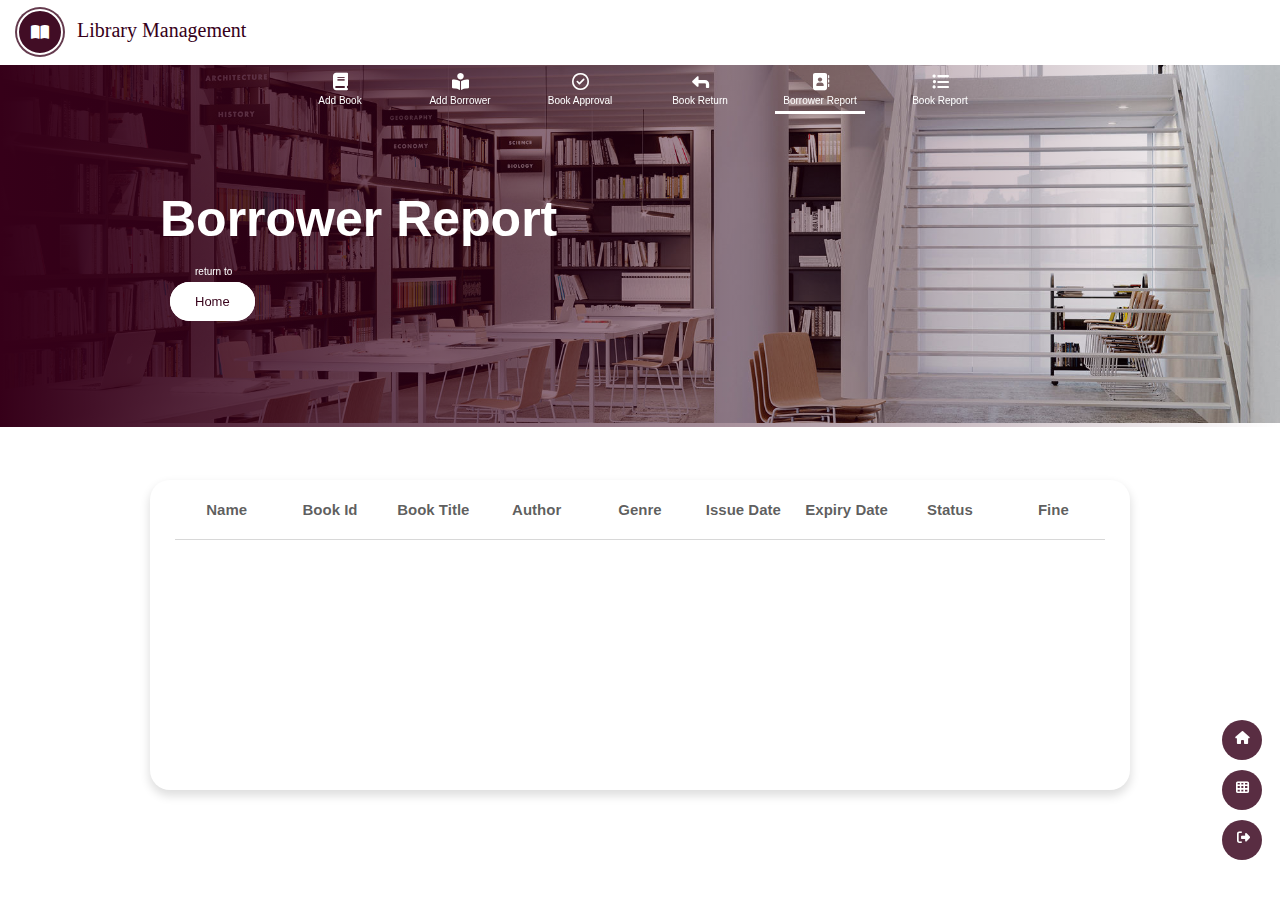
<file: admin_borrower_report.html>
<!DOCTYPE html>
<html lang="en">
<head>
  <meta charset="UTF-8">
  <meta name="viewport" content="width=device-width, initial-scale=1.0">
  <title>Borrower Report</title>
  <link rel="stylesheet" href="https://cdnjs.cloudflare.com/ajax/libs/font-awesome/6.4.2/css/all.min.css"/>
  <link rel="stylesheet" href="admin_library.css"/>
  <link rel="shorcut icon" type="image/png" href="img/favicon.png">

</head>
<body>
    <div class="head">
        <a href="#"><div id="logo"><i class="fa-solid fa-book-open"></div></i><p>Library Management</p> </a>
    
        </div><br>
    
        <div class="navbar">
          <div class="buttons">
            <a href="admin_add_book.html"><i class="fa fa-book"></i><br>Add Book</a>
            <a href="admin_add_borrower.html"><i class="fa-solid fa-book-open-reader"></i><br>Add Borrower</a>
            <a href="admin_book_approval.html"><i class="fa-regular fa-circle-check"></i><br>Book Approval</a>
            <a href="admin_book_return.html"><i class="fa-solid fa-turn-up" style="rotate: 270deg;"></i><br>Book Return</a>
            <a href="admin_borrower_report.html" style="border-bottom: 3px solid white;"><i class="fa-solid fa-address-book"></i><br>Borrower Report</a>
            <a href="admin_book_report.html"><i class="fa-solid fa-list-ul"></i><br>Book Report</a>
          </div>
        </div>
        <div class="bottom-right">
          <div class="view-buttons">
              <a href="admin_homepage.html" title="Home"><i class="fa-solid fa-house" style="padding: 0px 0px 0px 1px;"></i></a>         
              <a href="admin_booklist.html" title="Inventory"><i class="fa-solid fa-table-cells" style="padding: 0px 0px 0px 2px;"></i></a>
              <a href="admin_login.html" title="LogOut"><i class="fa-solid fa-right-from-bracket" style="padding: 0px 0px 0px 3px;"></i></a>
          </div>
        </div>
        <div class="overview">
          <div class="middle"> 
              <img src="bg.png" width="100%"/>   
              
              <div class="left">
                  <div id="welcome">
                      <h1>Borrower Report</h1>
                      <br><p style="margin: 0px 0px 15px 35px; font-size: 10px;">return to</p><a href="admin_homepage.html">Home</a>   
                  </div>     
              </div> 
          </div>
        </div>
        <div class="contents">
            <div class="tableDiv">
                <table style="position: absolute; background-color: white; margin-top: 0px; height: 60px;">
                    <tr>
                        <th>Name</th>
                        <th>Book Id</th>
                        <th>Book Title</th>
                        <th>Author</th>
                        <th>Genre</th>
                        <th>Issue Date</th>
                        <th>Expiry Date</th>
                        <th>Status</th>
                        <th>Fine</th>
                    </tr>
                </table>
                <div id="requestsTable">

                </div>
            </div>
        </div>
</body>
<script> 
    function retrieveFines() {
	return JSON.parse(localStorage.getItem("bookFines")) || {};
}


function displayRequests() {
            
            var requests = JSON.parse(localStorage.getItem("bookRequests")) || [];
            var fines = retrieveFines();

            var table = document.createElement("table");
            var headerRow = table.insertRow();
            headerRow.innerHTML = "<th>Name</th><th>Book id</th><th>Book Title</th><th>Author</th><th>Genre</th><th>Issue Date</th><th>Expiry Date</th><th>Status</th><th>Fine</th>";
            requests.forEach(function(request, index) {
              var row = table.insertRow();
              var fine = fines[index] || 0;

               row.innerHTML = "<td>" + request.name + "</td><td>"  + request.bookId + "</td><td>" + request.bookTitle + "</td><td>" + request.author + "</td><td>" + request.genre + "</td><td>" + request.issueDate + "</td><td>" + request.expiryDate + "</td><td>" + request.status + "</td><td>" + fine + "</td>";
            });
      
            document.getElementById("requestsTable").innerHTML = "";
            document.getElementById("requestsTable").appendChild(table);
          }

      displayRequests();
      </script>
</html>
</file>
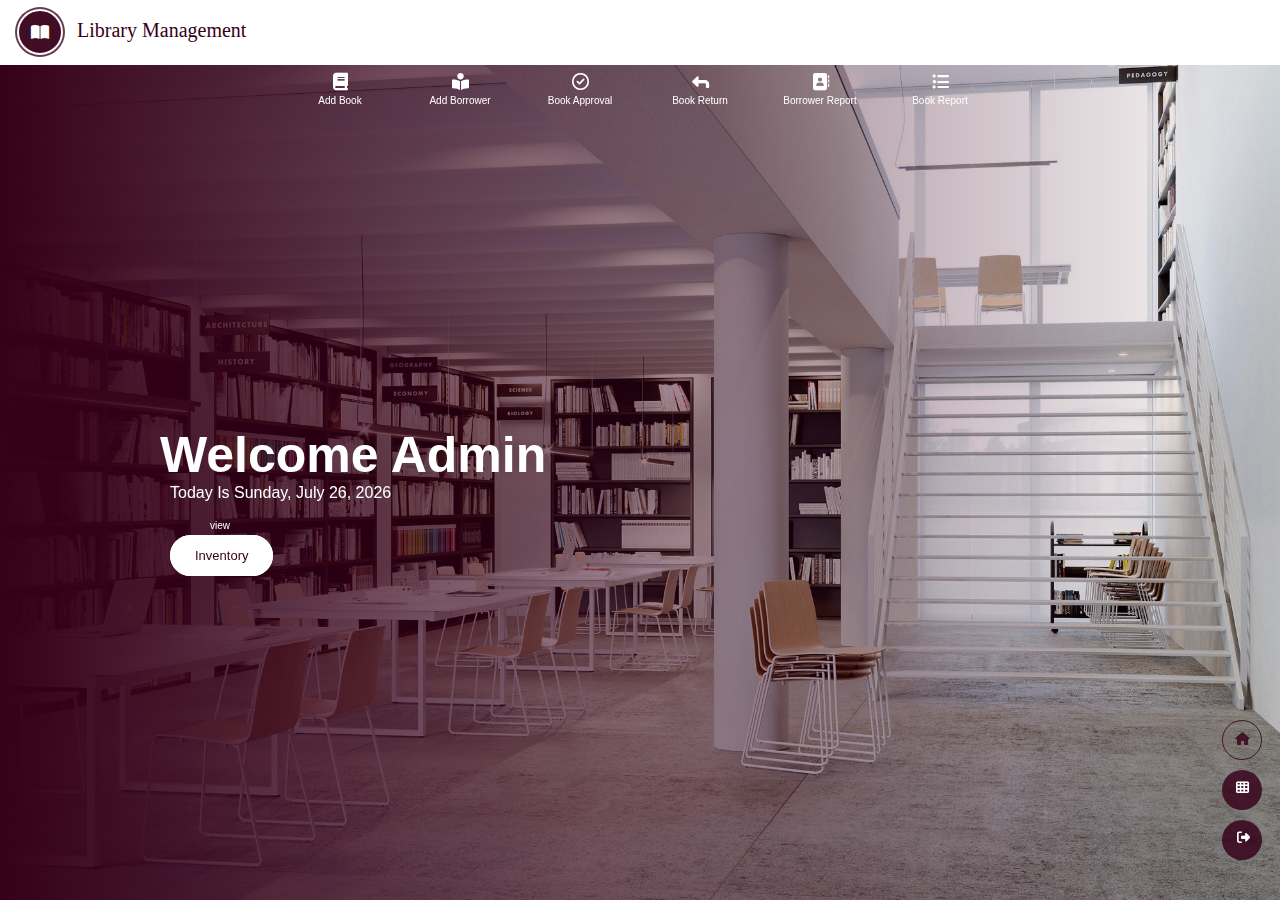
<file: admin_homepage.html>
<!DOCTYPE html>
<html lang="en">
<head>
  <meta charset="UTF-8">
  <meta name="viewport" content="width=device-width, initial-scale=1.0">
  <title>Library Management System</title>
  <link rel="stylesheet" href="https://cdnjs.cloudflare.com/ajax/libs/font-awesome/6.4.2/css/all.min.css"/>
  <link rel="stylesheet" href="admin_library.css"/>
  <link rel="shorcut icon" type="image/png" href="img/favicon.png">

    <title>HOME PAGE</title>
  </head>
  
  <body>
    <div class="head">
    <a href="#"><div id="logo"><i class="fa-solid fa-book-open"></div></i><p>Library Management</p> </a>

    </div><br>

    <div class="navbar">
      <div class="buttons">
        <a href="admin_add_book.html"><i class="fa fa-book"></i><br>Add Book</a>
        <a href="admin_add_borrower.html"><i class="fa-solid fa-book-open-reader"></i><br>Add Borrower</a>
        <a href="admin_book_approval.html"><i class="fa-regular fa-circle-check"></i><br>Book Approval</a>
        <a href="admin_book_return.html"><i class="fa-solid fa-turn-up" style="rotate: 270deg;"></i><br>Book Return</a>
        <a href="admin_borrower_report.html"><i class="fa-solid fa-address-book"></i><br>Borrower Report</a>
        <a href="admin_book_report.html"><i class="fa-solid fa-list-ul"></i><br>Book Report</a>
      </div>
    </div>
    <div class="bottom-right">
      <div class="view-buttons">
          <a href="admin_homepage.html" title="Home" style=" background-color: transparent; color: rgba(54, 0, 25, 0.822); border: 1px solid rgba(54, 0, 25, 0.822);"><i class="fa-solid fa-house"></i></a>         
          <a href="admin_booklist.html" title="Inventory"><i class="fa-solid fa-table-cells"  style="padding: 0px 0px 0px 2px;"></i></a>
          <a href="admin_login.html" title="LogOut"><i class="fa-solid fa-right-from-bracket"  style="padding: 0px 0px 0px 3px;"></i></a>
      </div>
    </div>
    <div class="middle"> 
      <img src="bg.png" width="100%"/>   
      
      <div class="left">
        <div id="welcome">
          <h1>Welcome Admin</h1>
          <p>Today Is <script> document.write(new Date().toLocaleDateString('en-US', {month: "long", day: "numeric", year:"numeric", weekday:"long"}));</script></p>
          <br><p style="margin: 0px 0px 15px 50px; font-size: 10px;">view</p><a href="admin_booklist.html">Inventory</a>
        </div>
      </div> 
    </div>
  </body>

</html>
</file>
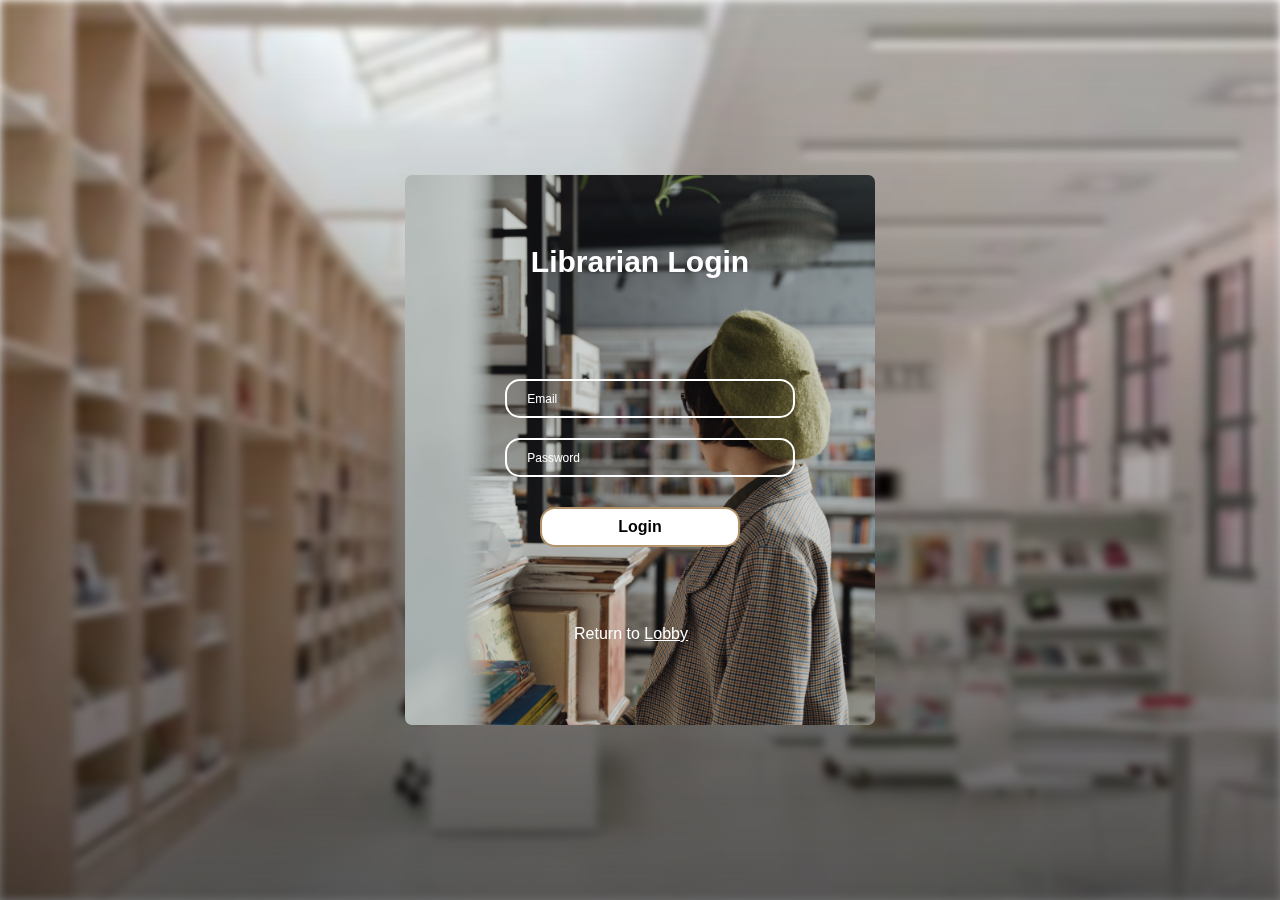
<file: admin_login.html>
<!DOCTYPE html>
<html lang="en">
<head>
  <meta charset="UTF-8">
  <meta name="viewport" content="width=device-width, initial-scale=1.0">
  <title>Librarian Login</title>
  <link rel="stylesheet" href="https://cdnjs.cloudflare.com/ajax/libs/font-awesome/6.4.2/css/all.min.css" integrity="sha512-z3gLpd7yknf1YoNbCzqRKc4qyor8gaKU1qmn+CShxbuBusANI9QpRohGBreCFkKxLhei6S9CQXFEbbKuqLg0DA==" crossorigin="anonymous" referrerpolicy="no-referrer" />
  <link rel="stylesheet" href="borrower_library.css"/>
  <link rel="shorcut icon" type="image/png" href="img/favicon.png">
</head>

<body>
  <div class="login-middle"> 
    <img src="img/library-background.jpg" width="100%"/>   
  </div>  

    <div class="login-section">
      <div class="login-container">
        <img src="img/library(2).jpg"/>
          <div class="login-form">
            <h2>Librarian Login</h2>
            <form>
              <i class="fa-solid fa-user"> </i>&emsp;
              <input type="text" name="email" id="email" placeholder="Email" required></input><br>   
              <i class="fa-solid fa-lock"> </i>&emsp;
              <input type="text" name="password" id="password" placeholder="Password" required></input><br>           
              <button type="button" name="submit" id="submit" class="btn-submit" onclick="login()">Login</button>
            </form>
            <br>
            <p>Return to <a href="index.html">Lobby</a></p>
          </div>
         
      </div>
    </div>


  <script>
    function login() {
    let username = document.getElementById('email').value;
    let password = document.getElementById('password').value;

  if (username === "admin" && password === "admin") {
    alert("Login successful!");
    document.getElementById('email').value = "";
    document.getElementById('password').value = "";
    window.location.href = "admin_homepage.html";
  } else {
    alert("Incorrect username or password. Please try again.");
    document.getElementById('email').value = "";
    document.getElementById('password').value = "";
  }
}

  </script>
</body>
</html>
</file>
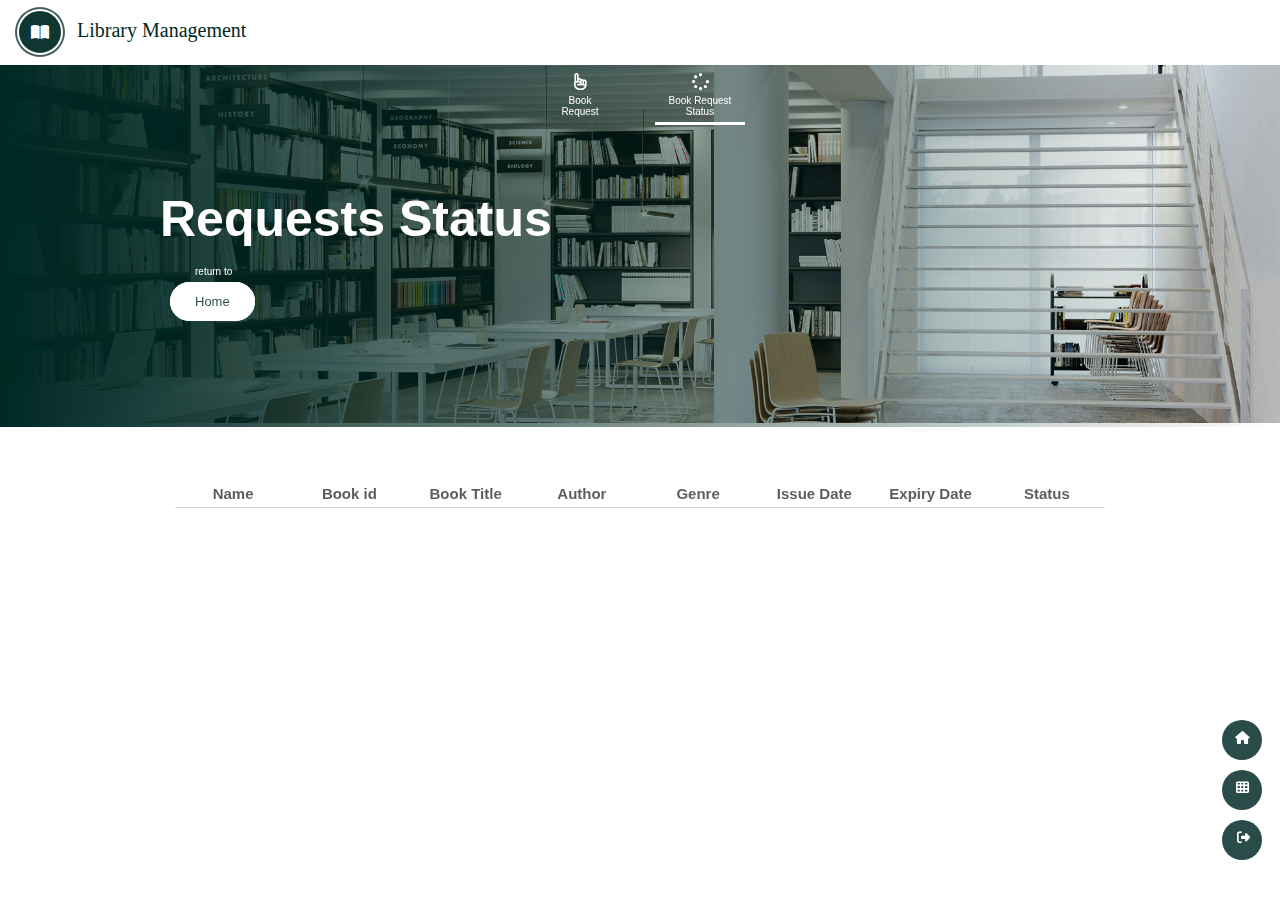
<file: borrower_book_status.html>
<!DOCTYPE html>
<html>
<head>
  <meta name="viewport" content="width=device-width, initial-scale=1">
  <link rel="stylesheet" href="https://cdnjs.cloudflare.com/ajax/libs/font-awesome/6.4.2/css/all.min.css">
  <link rel="stylesheet" href="borrower_library.css">
  <title>Book Request Status</title> 
  <link rel="shorcut icon" type="image/png" href="img/favicon.png">

</head>

<body>
    <div class="head">
        <a href="#"><div id="logo"><i class="fa-solid fa-book-open"></div></i><p>Library Management</p> </a>
    
        </div><br>
    
        <div class="navbar">
          <div class="buttons">
            <a href="borrower_request.html"><i class="fa-regular fa-hand-point-up"></i><br>Book <br>Request</a>
            <a href="borrower_book_status.html" style="border-bottom: 3px solid white;"><i class="fa-solid fa-spinner fa-spin fa-spin-reverse"></i><br>Book Request Status</a>
          </div>
        </div>
        <div class="bottom-right">
          <div class="view-buttons">
              <a href="borrower_homepage.html" title="Home"><i class="fa-solid fa-house" style="padding: 0px 0px 0px 1px;"></i></a>         
              <a href="borrower_booklist.html" title="Inventory"><i class="fa-solid fa-table-cells" style="padding: 0px 0px 0px 2px;"></i></a>
              <a href="borrower_login.html" title="LogOut"><i class="fa-solid fa-right-from-bracket" style="padding: 0px 0px 0px 3px;"></i></a>
          </div>
        </div>
        <div class="overview">
          <div class="middle"> 
              <img src="bg.png" width="100%"/>   
              
              <div class="left">
                  <div id="welcome">
                      <h1>Requests Status</h1>
                      <br><p style="margin: 0px 0px 15px 35px; font-size: 10px;">return to</p><a href="borrower_homepage.html">Home</a>   
                  </div>     
              </div> 
          </div>
        </div>
        <div class="contents">
          <div id="requestsTable">

          </div>  
        </div>

        <script>
          // Retrieve stored book data from local storage
        var storedBooks = JSON.parse(localStorage.getItem("booksAvailable")) || [];
        
        // Display stored book data in the table  
        var bookList = document.getElementById("bookList");
        storedBooks.forEach(function(book) {
          var row = bookList.insertRow();
      
          var idCell = row.insertCell();
          var titleCell = row.insertCell();
          var authorCell = row.insertCell();
          var publishDateCell = row.insertCell();
          var genreCell = row.insertCell();
          var priceCell = row.insertCell();
          var quantityCell = row.insertCell();
          var rentCell = row.insertCell();
          idCell.textContent = book.id;
          titleCell.textContent = book.title;
          authorCell.textContent = book.author;
          publishDateCell.textContent = book.publishDate;
          genreCell.textContent = book.genre;
          priceCell.textContent = book.price;
          quantityCell.textContent = book.quantity;
      });
      
      function displayRequests() {
            
            var requests = JSON.parse(localStorage.getItem("bookRequests")) || [];
      
            var table = document.createElement("table");
            var headerRow = table.insertRow();
            headerRow.innerHTML = "<th>Name</th><th>Book id</th><th>Book Title</th><th>Author</th><th>Genre</th><th>Issue Date</th><th>Expiry Date</th><th>Status</th>";
            requests.forEach(function(request, index) {
              var row = table.insertRow();
              row.innerHTML = "<td>" + request.name + "</td><td>"  + request.bookId + "</td><td>" + request.bookTitle + "</td><td>" + request.author + "</td><td>" + request.genre + "</td><td>" + request.issueDate + "</td><td>" + request.expiryDate + "</td><td>" + request.status;
            });
      
            document.getElementById("requestsTable").innerHTML = "";
            document.getElementById("requestsTable").appendChild(table);
          }
      </script>
      
      <script>
        displayRequests();
      </script>
</body>
</center>
</html>
</file>
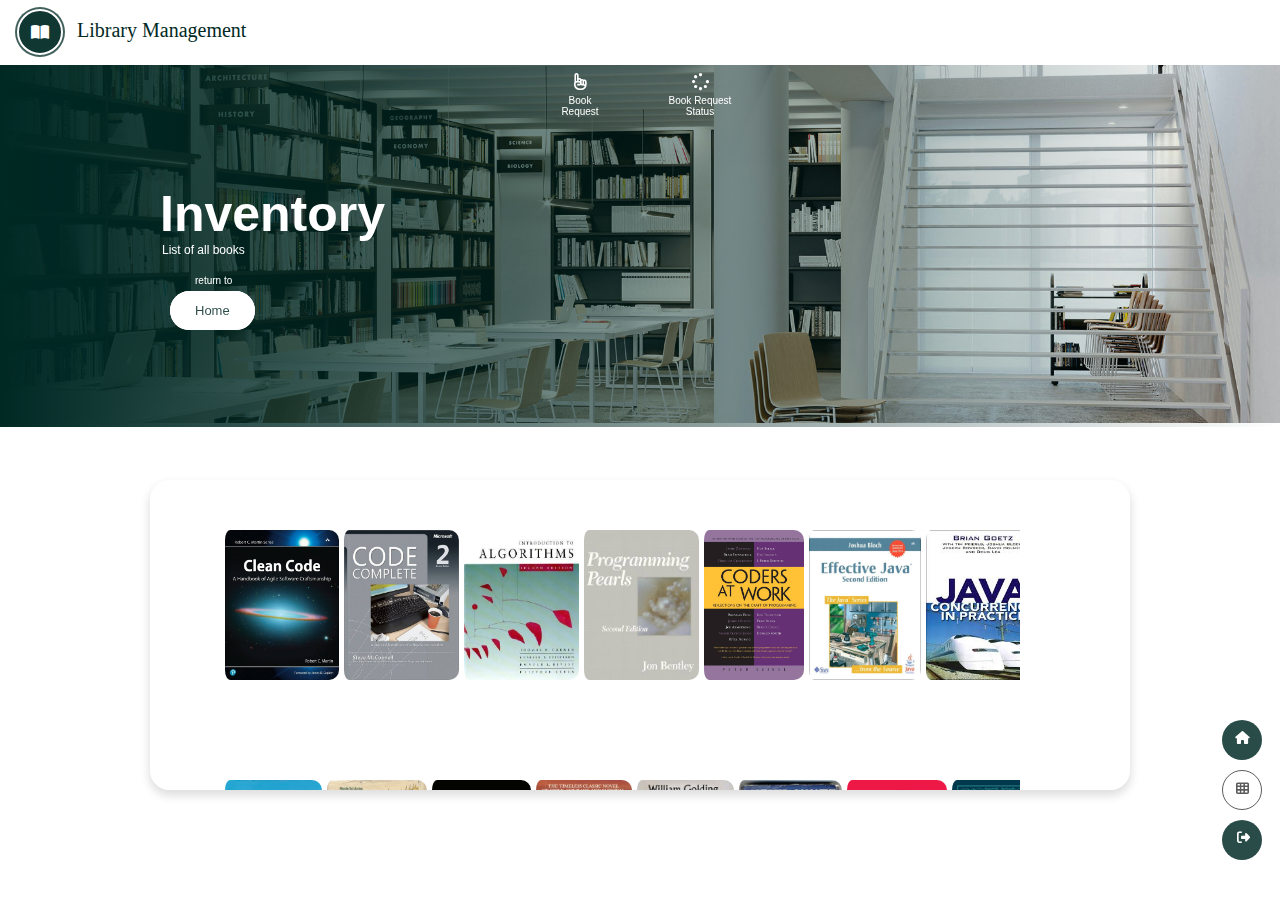
<file: borrower_booklist.html>
<!DOCTYPE html>
<html lang="en">
<head>
  <meta charset="UTF-8">
  <meta name="viewport" content="width=device-width, initial-scale=1.0">
  <title>Book Report</title>
  <link rel="stylesheet" href="https://cdnjs.cloudflare.com/ajax/libs/font-awesome/6.4.2/css/all.min.css"/>
  <link rel="stylesheet" href="borrower_library.css"/>
  <link rel="shorcut icon" type="image/png" href="img/favicon.png">

</head>
<body>
    <div class="head">
        <a href="#"><div id="logo"><i class="fa-solid fa-book-open"></div></i><p>Library Management</p> </a>
    
        </div><br>
    
        <div class="navbar">
          <div class="buttons">
            <a href="borrower_request.html"><i class="fa-regular fa-hand-point-up"></i><br>Book <br>Request</a>
            <a href="borrower_book_status.html"><i class="fa-solid fa-spinner fa-spin fa-spin-reverse"></i><br>Book Request Status</a>
          </div>
        </div>
        <div class="bottom-right">
          <div class="view-buttons">
            <a href="borrower_homepage.html" title="Home"><i class="fa-solid fa-house" style="padding: 0px 0px 0px 1px;"></i></a>         
            <a href="borrower_booklist.html" title="Inventory" style=" background-color: transparent; color: rgba(0, 0, 0, 0.644); border: 1px solid rgba(0, 0, 0, 0.644);"><i class="fa-solid fa-table-cells" style="padding: 0px 0px 0px 1px;"></i></a>
            <a href="borrower_login.html" title="LogOut"><i class="fa-solid fa-right-from-bracket" style="padding: 0px 0px 0px 3px;"></i></a>
          </div>
        </div>
        <div class="overview">
          <div class="middle"> 
              <img src="bg.png" width="100%"/>   
              
              <div class="left">
                  <div id="welcome">
                      <h1>Inventory</h1>
                      <p style="margin: 0px 0px 0px 2px; font-size: 12px;">List of all books</p>
                      <br><p style="margin: 0px 0px 15px 35px; font-size: 10px;">return to</p><a href="borrower_homepage.html">Home</a>   
                  </div>     
              </div> 
          </div>
        </div>
        <div class="contents">
            <div class="tableDiv">
                <div class="container">
                  <div class="container-1">
                    <img src="img/Clean_Code.jpg" alt="Clean Code"></img>
                    <img src="img/Code_Complete_2ndEd.jpg" alt="Code Complete 2nd Edition"></img>
                    <img src="img/Introduction_to_Algorithms.jpg" alt="Introduction to Algorithms"></img>
                    <img src="img/Programming_Pearls_2ndEd.jpg" alt="Programming Pearls 2nd Edition"></img>
                    <img src="img/Codes_at_Work.jpg" alt="Codes at Work"></img>
                    <img src="img/Effective_Java_2ndEd.jpg" alt="Effective Java 2nd Edition"></img>
                    <img src="img/java_concurrency_in_practice.jpg" alt="Java Concurrency in Practice"></img>
                    <img src="img/Refactoring.jpg" alt="Refactoring"></img>
                    <img src="img/The_Pragmatic_Programmer.jpg" alt="The Pragmatic Programmer"></img>
                  </div>
                
                  <div class="container-2">
                    <img src="img/the_Long_Swim.jpg" alt="The Long Swim"></img>
                    <img src="img/Fahrenheit_451_1stEd.jpg" alt="The Fahrenheit 451"></img>
                    <img src="img/the_Paying_Guest.jpg" alt="The Paying Guest"></img>
                    <img src="img/Watership_Down.jpg" alt="Watership Down"></img>
                    <img src="img/Lord_of_the_Flies.jpg" alt="Lord of the Flies"></img>
                    <img src="img/Town_like_Alice.jpg" alt="A Town like Alice"></img>
                    <img src="img/the_Vegetarian.jpg" alt="The Vegetarian"></img>
                    <img src="img/The_Adventures_of_Huckleberry_Finn.jpg" alt="The Adventures of Huckleberry Finn"></img>
                  </div>
                
                  <div class="container-3">
                    <img src="img/Quiet.jpg" alt="">
                    <img src="img/Blink.jpg" alt="">
                    <img src="img/A Short History of Nearly Everything.jpg" alt="">
                    <img src="img/The Sixth Extinction.jpg" alt="">
                    <img src="img/Between the World and Me.jpg" alt="">
                    <img src="img/The Immortal Life of Henrietta Lacks.jpg" alt="">
                    <img src="img/Freakonomics.jpg" alt="">
                    <img src="img/Between the World and Me.jpg" alt="">
                  </div>
                </div>
            </div>
        </div>
</body>
</html>
</file>
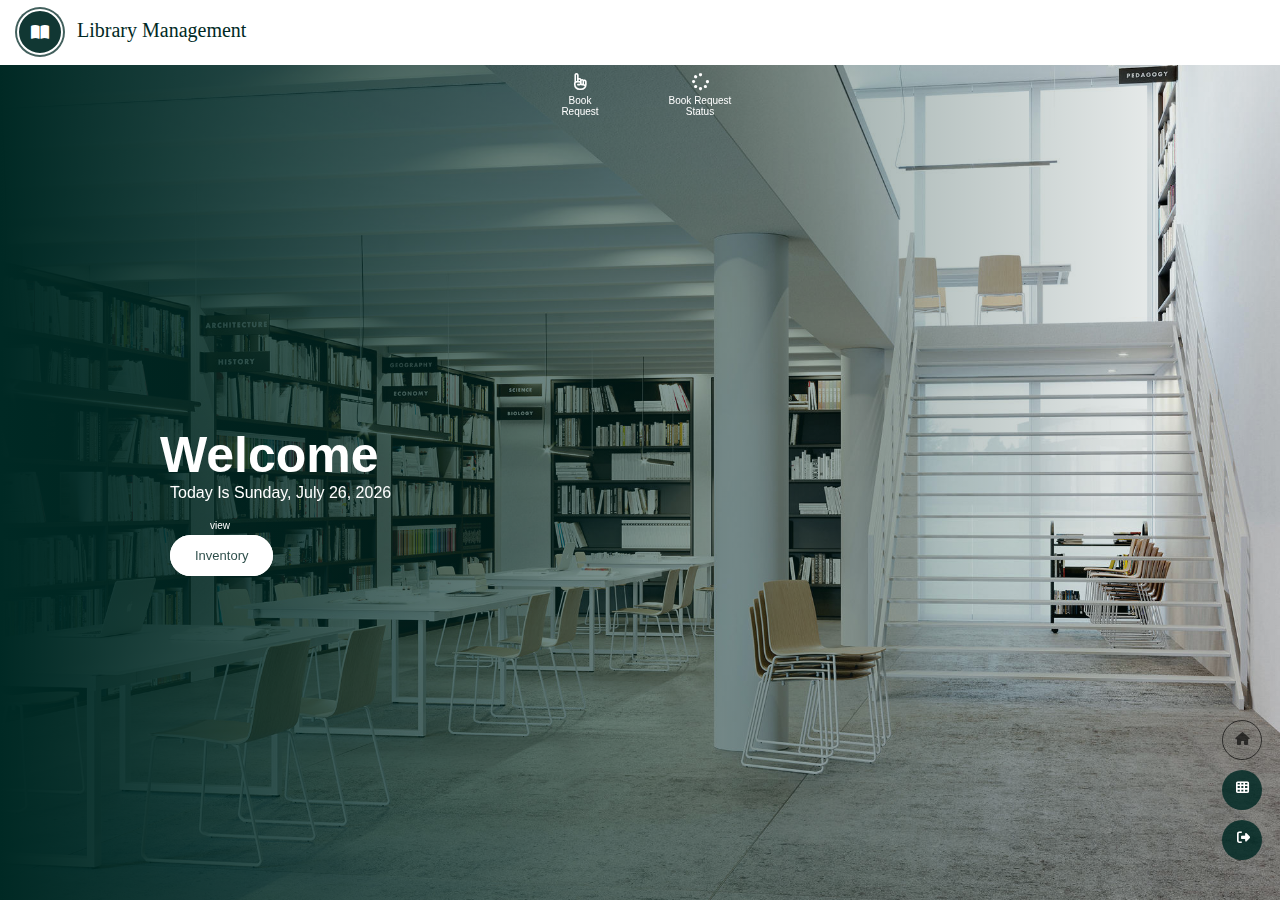
<file: borrower_homepage.html>
<!DOCTYPE html>
<html lang="en">
<head>
  <meta charset="UTF-8">
  <meta name="viewport" content="width=device-width, initial-scale=1.0">
  <link rel="stylesheet" href="https://cdnjs.cloudflare.com/ajax/libs/font-awesome/6.4.2/css/all.min.css"/>
  <link rel="stylesheet" href="borrower_library.css"/>
  <link rel="shorcut icon" type="image/png" href="img/favicon.png">

    <title>HOME PAGE</title>
  </head>
  
  <body>
    <div class="head">
    <a href="#"><div id="logo"><i class="fa-solid fa-book-open"></div></i><p>Library Management</p> </a>

    </div><br>

    <div class="navbar">
      <div class="buttons">                                 
          <a href="borrower_request.html"><i class="fa-regular fa-hand-point-up"></i><br>Book <br>Request</a>
          <a href="borrower_book_status.html"><i class="fa-solid fa-spinner fa-spin fa-spin-reverse"></i><br>Book Request Status</a>
      </div>
    </div>
    <div class="bottom-right">
      <div class="view-buttons">
          <a href="borrower_homepage.html" title="Home" style=" background-color: transparent; color: rgba(0, 0, 0, 0.644); border: 1px solid rgba(0, 0, 0, 0.644);"><i class="fa-solid fa-house"></i></a>         
          <a href="borrower_booklist.html" title="Inventory"><i class="fa-solid fa-table-cells"  style="padding: 0px 0px 0px 2px;"></i></a>
          <a href="borrower_login.html" title="LogOut"><i class="fa-solid fa-right-from-bracket"  style="padding: 0px 0px 0px 3px;"></i></a>
      </div>
    </div>
    <div class="middle"> 
      <img src="bg.png" width="100%"/>   
      
      <div class="left">
        <div id="welcome">
          <h1>Welcome</h1>
          <p>Today Is <script> document.write(new Date().toLocaleDateString('en-US', {month: "long", day: "numeric", year:"numeric", weekday:"long"}));</script></p>
          <br><p style="margin: 0px 0px 15px 50px; font-size: 10px;">view</p><a href="borrower_booklist.html">Inventory</a>
        </div>
      </div> 
    </div>
  </body>

</html>
</file>
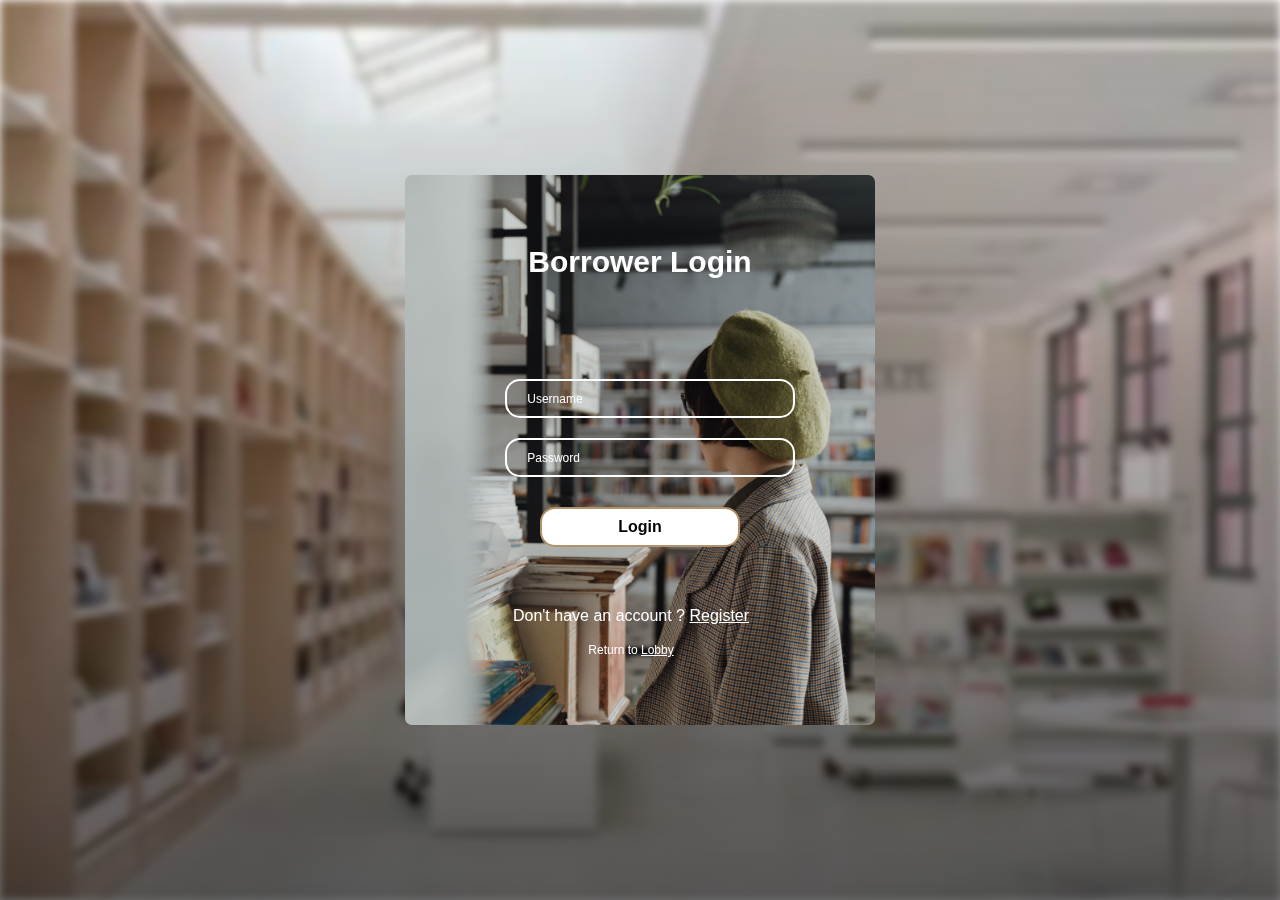
<file: borrower_login.html>
<!DOCTYPE html>
<html lang="en">
<head>
  <meta charset="UTF-8">
  <meta name="viewport" content="width=device-width, initial-scale=1.0">
  <title>Borrower Login</title>
  <link rel="stylesheet" href="https://cdnjs.cloudflare.com/ajax/libs/font-awesome/6.4.2/css/all.min.css" integrity="sha512-z3gLpd7yknf1YoNbCzqRKc4qyor8gaKU1qmn+CShxbuBusANI9QpRohGBreCFkKxLhei6S9CQXFEbbKuqLg0DA==" crossorigin="anonymous" referrerpolicy="no-referrer"/>
  <link rel="stylesheet" href="borrower_library.css"/>
  <link rel="shorcut icon" type="image/png" href="img/favicon.png">
  </head>
  
  <body>
    <div class="login-middle"> 
      <img src="img/library-background.jpg" width="100%"/>   
    </div>  

      <div class="login-section">
        <div class="login-container">
          <img src="img/library(2).jpg"/>
            <div class="login-form">
              <h2>Borrower Login</h2>
              <form>
                <i class="fa-solid fa-user"> </i>&emsp;
                <input type="text" name="username" id="username" placeholder="Username" required></input><br>   
                <i class="fa-solid fa-lock"> </i>&emsp;
                <input type="text" name="password" id="password" placeholder="Password" required></input><br>           
                <button type="button" name="submit" id="submit" class="btn-submit" onclick="login()">Login</button>
              </form>
              <p>Don't have an account ? <a href="borrower_register.html">Register</a></p><br>
              <p style="font-size: 12px;">Return to <a href="index.html" style="font-size: 12px;">Lobby</a></p>
            </div>

            
        </div>
      </div>

  <script>

    // Function to handle registration
    function login() {
  var username = document.getElementById("username").value;
  var password = document.getElementById("password").value;

  var existingUsers = JSON.parse(localStorage.getItem("users")) || [];

  // Find a user with matching username and password
  var user = existingUsers.find(function(user) {
    return user.username === username && user.password === password;
  });

  if (user) {
    alert("Welcome, " + username);
    window.location.href = "borrower_homepage.html";
  } else if (username === "" && password === ""){
    alert("Please fill all the required fields")
  } else{
    // Display a message indicating invalid username or password
    alert("Invalid username or password");
    document.getElementById('username').value = "";
    document.getElementById('password').value = "";

  }
}

  </script>
</body>
</html>
</file>
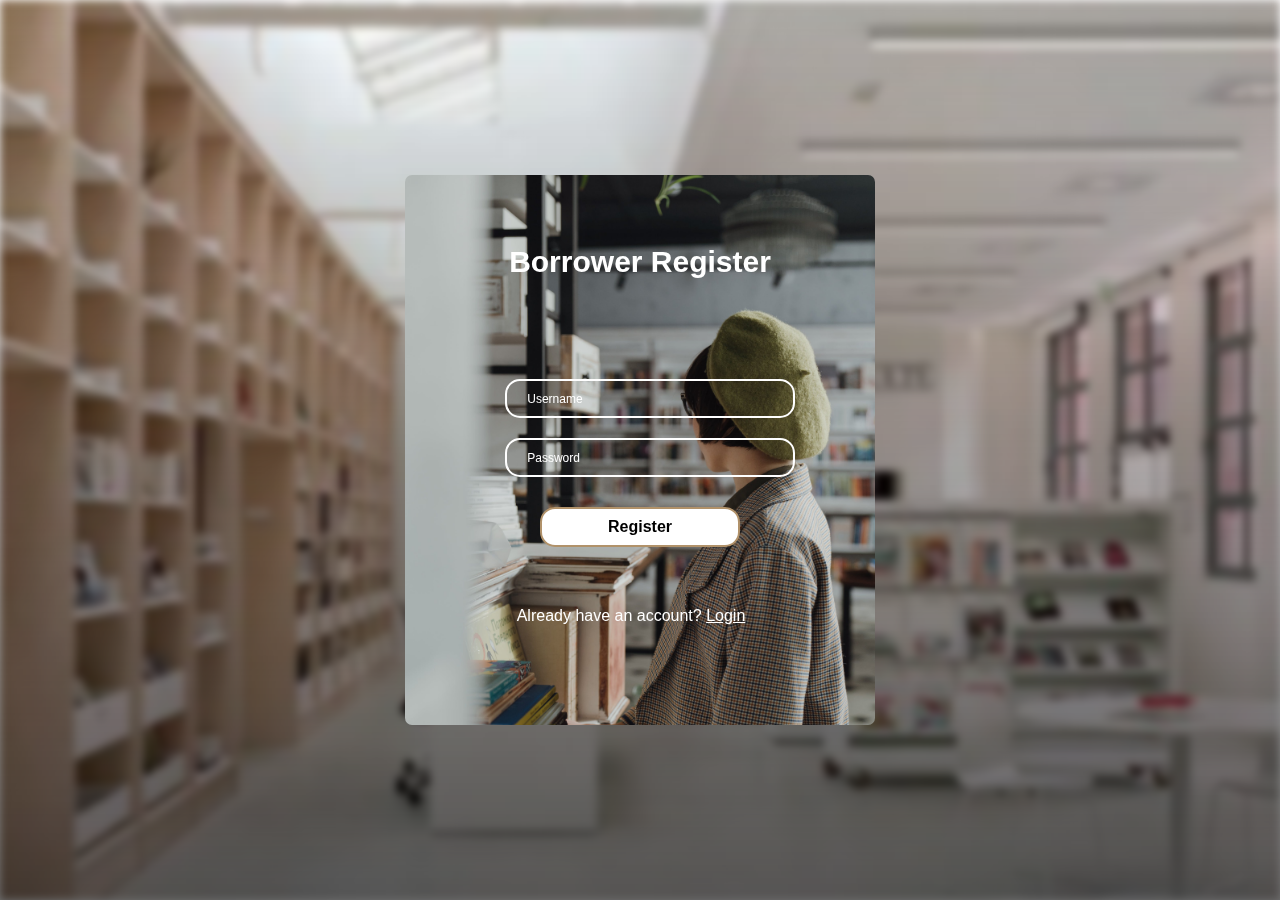
<file: borrower_register.html>
<!DOCTYPE html>
<html lang="en">
<head>
  <meta charset="UTF-8">
  <meta name="viewport" content="width=device-width, initial-scale=1.0">
  <title>Register Borrower</title>
  <link rel="stylesheet" href="https://cdnjs.cloudflare.com/ajax/libs/font-awesome/6.4.2/css/all.min.css" integrity="sha512-z3gLpd7yknf1YoNbCzqRKc4qyor8gaKU1qmn+CShxbuBusANI9QpRohGBreCFkKxLhei6S9CQXFEbbKuqLg0DA==" crossorigin="anonymous" referrerpolicy="no-referrer"/>
  <link rel="stylesheet" href="borrower_library.css"/>
  <link rel="shorcut icon" type="image/png" href="img/favicon.png">
  </head>
  
  <body>
    <div class="login-middle"> 
      <img src="img/library-background.jpg" width="100%"/>   
    </div>  

      <div class="login-section">
        <div class="login-container">
          <img src="img/library(2).jpg"/>
            <div class="login-form">
              <h2>Borrower Register</h2>
              <form>
                <i class="fa-solid fa-user"> </i>&emsp;
                <input type="text" name="username" id="username" placeholder="Username" required></input><br>   
                <i class="fa-solid fa-lock"> </i>&emsp;
                <input type="text" name="password" id="password" placeholder="Password" required></input><br>           
                <button type="button" name="submit" id="submit" class="btn-submit" onclick="registerUser()">Register</button>
              </form>
              <p>Already have an account? <a href="borrower_login.html">Login</a></p><br>
            </div>

            
        </div>
      </div> 
    

    <script>
        function clearAllFields(){
          document.getElementById('username').value = "";
          document.getElementById('password').value = "";
        }
        // Function to handle registration
        function registerUser() {
          var username = document.getElementById("username").value;
          var password = document.getElementById("password").value;
    
          // Create an object with user details
          var user = {
            username: username,
            password: password
          };
    
          if (username === "" && password === ""){
            alert("Username and Password is required!")
          }
          else {
            // Retrieve existing users from local storage or initialize an empty array
          var existingUsers = JSON.parse(localStorage.getItem("users")) || [];
    
          // Add the new user to the array
          existingUsers.push(user);
    
    // Store the updated user list back in local storage
    localStorage.setItem("users", JSON.stringify(existingUsers));
    
    // Optionally, you can display a message to indicate successful registration
    alert("User registered successfully!");
    window.location.href = "borrower_homepage.html";
          }
        }
      </script>
  </body>

</html>
</file>
<file: borrower_library.css>
* { 
  margin: 0;
  padding: 0;
  box-sizing: border-box;
  font-family: 'Segoe UI', Tahoma, Geneva, Verdana, sans-serif;   
}
body {
  
}

.head {
  display: flex;
  background-color: white;
  flex-wrap: wrap;
  position: fixed;
  width: 100%;
  z-index: 98;
  border-bottom: 1px solid white;
}
.head a {
  display: flex;
  margin: 7px 15px 7px 15px;
  text-decoration: none;
}
.head p {
  margin: 12px 0px 12px 12px;
  color: rgb(0, 41, 36);
  font-size: 20px;
  font-family: Trebuchet MS;
}
#logo {
  background-color:rgba(0, 41, 36, 0.74);
  border-radius: 50%; 
  
}
.head i{
  padding: 13px 12px 13px 12px;
  margin: 2px 2px 2px 2px;
  border: 2px solid white;
  color: white;
  border-radius: 50%;
  background-color: rgba(0, 41, 36, 0.74);
}
.navbar {
  flex-wrap: wrap;
  background-color: transparent;
  height: 65px;
  z-index: 98;
  width: 100% ;
  margin: 40px 0px 0px 0px;
  position: fixed;
}
.buttons {
  display: flex;
  justify-content: center;
  text-align: center;
}
.buttons a{
  width: 90px;
  padding: 15px 5px 5px 5px;
  margin: 0px 15px 0px 15px;
  font-size: 10px;
  color: white;
  text-decoration: none;
}
.buttons a i {
  font-size: 17px;
  margin: 0px 0px 5px 0px;
}
.buttons a:hover {
  border-bottom: 3px solid white;
}
.bottom-right {
  bottom: 15%;
  right: 1%;
  position: fixed;
  z-index: 99;
  width: 50px;
  height: 50px;
}
.bottom-right .view-buttons {
  display: flex;
  flex-wrap: wrap;
}
.bottom-right a {
  background-color: rgba(0, 41, 36, 0.836);
  color: white;
  padding: 10px 12px 10px 12px;
  border-radius: 50%;
  margin: 5px 5px 5px 5px;
  width: 40px;
  height: 40px;
  font-size: 13px;
}

.middle {
  width: 100%;
  height: 100%;
  position: fixed;
}

/*HomePage*/
.left {
  width: 100%;
  height: 100%;
  background-image: linear-gradient(to right, rgb(0, 41, 36), transparent);
  z-index: 96;
  position: absolute;
  top: 3%;
}
.left #welcome {
  margin: 0px 0px 0px 150px;
  color: white;
  position: absolute;
  top: 50%;
  transform: translate(0, -50%);
  padding: 10px;
  text-align: left;
}
.left h1 {
  font-size: 50px;
  font-family:'Trebuchet MS', 'Lucida Sans Unicode', 'Lucida Grande', 'Lucida Sans', Arial, sans-serif; 
}
.left p {
  margin: 0px 0px 0px 10px
}
.left a {
  background-color: white;
  border: 2px solid white;
  color: rgba(0, 41, 36, 0.836);
  text-decoration: none;
  padding: 11px 23px 11px 23px;
  margin: 10px 0px 0px 10px;
  border-radius: 30px;
  font-size: 13px;
  transition: ease-in 0.5s;
}
.left a:hover {
  background-color: transparent;
  color: white;
}
.middle img {
  height: 100%;
  object-fit: cover;
  z-index: 95;
}

/*DashBoard*/
.overview .middle {
  height: 45%;
}
.overview .left {
  height: 98%;
}
.overview .left #welcome {
  transform: translate(0, -35%);
}
.overview .left a {
  padding: 10px 23px 10px 23px;
}

.contents {
  position: fixed;
  top: 50%;
  display: flex;
  flex-wrap: wrap;
  justify-content: center;
  width: 100%;
  height: 420px;
  overflow-y: scroll;
}

.contents::-webkit-scrollbar {
  display: none;
} 
.contents {
  -ms-overflow-style: none;
  scrollbar-width: none;
}
.contents label {
  font-weight: 700;
}
input:focus {
  outline:1px solid rgba(0, 41, 36, 0.493);
}

/*addbook bookreport bookreturn borrowerreport*/
.inputDiv {
  background-color: white;
  color: rgba(0, 0, 0, 0.644);
  width: 980px;
  height: 380px;
  margin: auto;
  margin-bottom: 40px;
  margin-top: 10px;
  text-align: left;
  border-radius: 20px;
  padding: 15px 80px 30px 85px;
  box-shadow: 0 5px 10px 1px rgba(0, 0, 0, 0.13);
  z-index: 98;
}
.inputDiv .half {
  column-count: 2;
}
.inputDiv label {
  font-size: 11px;
  margin: 20px 20px 20px 30px;
}   
.inputDiv input[type=text], input[type=number], input[type=date], input[type=datetime-local] {
  font-size: 12px;
  width: 360px;
  padding: 18px 20px;
  margin: 5px 20px 7px 20px;      
  border: 1px solid rgba(0, 0, 0, 0.151);
  border-radius: 25px;
  box-sizing: border-box;
  height: 30px;
  text-align: left;
  display: inline-block;
  color: rgba(0, 0, 0, 0.644);
  background-color: transparent;
}
.inputDiv button {
  font-size: 12px;
  width: 200px;
  padding: 12px 20px 26px 20px;
  margin: 15px 20px 10px 20px;      
  border: 1px solid white;
  border-radius: 25px;
  height: 25px;
  display: inline-block;
  color: white;
  background-color: rgba(0, 41, 36, 0.836);
  transition: ease-in 0.5s;
}
.inputDiv button:hover {
  background-color: transparent;
  border: 1px solid rgba(0, 41, 36, 0.74);
  color: rgba(0, 0, 0, 0.644);
}       
.tableDiv {
  background-color: white;
  width: 980px;
  height: 400px;
  margin: auto;
  margin-bottom: 80px;
  text-align: left;
  border-radius: 20px;
  padding: 0px 140px 10px 20px;
  box-shadow: 0 5px 10px 1px rgba(0, 0, 0, 0.13);
  overflow-y: scroll;
  z-index: 98;
}     
.tableDiv::-webkit-scrollbar {
  display: none;
} 
.tableDiv {
  -ms-overflow-style: none;
  scrollbar-width: none;
}
table, th, tr, tbody, thead, td {
  border-bottom: 1px solid rgba(0, 0, 0, 0.151);
  border-collapse: collapse;
  color: rgba(0, 0, 0, 0.644);
  padding: 5px 5px 5px 5px;
}
th {
  text-align: center;
}

table {
  text-justify: left;
  color: rgb(255, 255, 255);
  align-items: left;
  margin: 30px 5px 2px 5px;
  width: 930px;
  table-layout: fixed;
  overflow-x: scroll;
}

th {
  font-size: 15px;
}
td {
  font-size: 13px;
  overflow-x: hidden;
  overflow-y: hidden;
  text-align: center;
}
.tableDiv button {
  font-size: 10px;
  width: 80px;
  padding: 5px 10px 15px 10px;
  margin: 5px 3px 1px 5px;      
  border: 1px solid white;
  color: white;
  border-radius: 25px;
  box-sizing: border-box;
  height: 28px;
  display: inline-block;
  background-color: rgba(0, 41, 36, 0.836);
  transition: ease-in 0.5s;
}
.tableDiv button:hover {
  background-color: transparent;
  border: 1px solid rgba(0, 41, 36, 0.836);
  color: rgba(0, 41, 36, 0.836);
}

/*Add Borrower*/
#borrowerSection {
 text-align: center;
}
.borrowerInput .inputDiv, .tableDiv{
  height: 320px;
}
.borrowerInput .inputDiv input[type=text]{
  width: 380px;
}
.borrowerInput .inputDiv button {
  width: 170px;
}

/*BookList*/
.container{
  height: 300px;
  text-align: center;
  position: relative;
}
.container-1{
  border: none;
  margin-top: 50px;
  margin-left: 50px;
  position: absolute;
  width: 800px;
  max-height: 200px;
  display: flex;
  overflow-x: auto;
  overflow-y: auto;
}

.container-1::-webkit-scrollbar {
    display: none;
}
.container-2{
  border: none;
  margin-top: 300px;
  margin-left: 50px;
  position: absolute;
  width: 800px;
  height: 200px;
  display: flex;
  overflow-x: auto;
  overflow-y: auto;
}

.container-2::-webkit-scrollbar {
    display: none;
}

.container-3{
  border: none;
  margin-top: 500px;
  margin-left: 50px;
  position: absolute;
  width: 800px;
  height: 200px;
  display: flex;
  overflow-x: auto;
  overflow-y: auto;
}

.container-3::-webkit-scrollbar {
    display: none;
}
.container img{
  width: 120px;
  height: 150px;
  border-radius: 10px;
  padding-left: 5px;
}

/*borrower bookrequest*/
.requestcontents .inputDiv, .tableDiv {
  height: 310px; 
  flex-wrap: wrap;
}
.requestInput {
  column-count: 2;
}
.requestInput #datetime {
  column-count: 2;
}

.requestInput input[type=datetime-local] {
  width: 172px;
  padding: 18px 11px 20px 11px;
} 

/*login register*/
.login-middle {
  height: 50%;
  width: 100%;
}
.login-middle img{
  height: 100%;
  object-fit: cover;
  z-index: 80;
  image-rendering: pixelated;
  filter: blur(4px);
  position: fixed;
}
.login-section {
  width: 100%;
  height: 100%;
  background-image: linear-gradient(to top, rgba(0, 0, 0, 0.555), transparent);
  z-index: 96;
  position: absolute;
  
}
.login-section #welcome { 
  margin: 0px 0px 0px 150px;
  color: white;
  position: absolute;
  top: 50%;
  transform: translate(0, -50%);  
  padding: 10px;
  text-align: left;
}
.login-section h1 {
  font-size: 50px;
  font-family:'Trebuchet MS', 'Lucida Sans Unicode', 'Lucida Grande', 'Lucida Sans', Arial, sans-serif; 
}
.login-section p {
  margin: 0px 0px 0px 2px
}
.login-section a {
  background-color: white;
  border: 2px solid white;
  color: rgba(0, 41, 36, 0.836);
  text-decoration: none;
  padding: 11px 50px 11px 50px;
  margin: 10px 20px 0px 0px;
  border-radius: 30px;
  font-size: 13px;
  transition: ease-in 0.5s;
}
.login-section a:hover {
  background-color: transparent;
  color: white;
}

.login-container {
  width: 470px;
  height: 550px;
  display: flex;
  margin: auto;
  z-index: 98;
  position: absolute;
  top: 50%;
  left: 50%;
  transform: translate(-50%, -50%);
  border-radius: 10px;
  
}
.login-container img {
  width: 200%;
  height: 100%;
  object-fit:cover;
  border-radius: 7px;
}
.login-container .login-form {
  position: absolute;
  flex-wrap: wrap;
  position: absolute;
  width: 100%;
  margin: auto;
  padding: 40px;
  text-align: center;
}
.login-form h2 {
  color: white;
  font-family: 'Trebuchet MS', 'Lucida Sans Unicode', 'Lucida Grande', 'Lucida Sans', Arial, sans-serif;
  margin: 30px 0px 100px 0px;
  font-size: 30px;
}
.login-form input[type=text]{
  border: solid white 2px;
  fill: black;
  background-color: transparent;
  color: white;
  margin: 0px 0px 20px 0px;
  padding: 10px 20px;
  width: 290px;
  border-radius: 15px;
}
.login-form input[type=text]:focus {
  background-color: black;
}
::placeholder {
  color: white;
  font-size: 12px;
}
.login-container .btn-submit{
  font-weight: bold;
  width: 200px;
  height: 40px;
  border-radius: 15px;
  font-size: 20px;
  background-color: rgb(177, 146, 106);
  border: 2px solid rgb(177, 146, 106);
  color: white;
  text-align: center;
  text-decoration: none;
  font-size: 16px;
  margin: 10px 10px 60px 10px;
  transition-duration: 0.4s;
  cursor: pointer;
}

.login-container .btn-submit {
  background-color: white; 
  border: 2px solid rgb(177, 146, 106);
  color: black; 
}

.login-container .btn-submit:hover {
  background-color: rgb(177, 146, 106);
  color: white;
}
.login-container p {
  color: white;
}
.login-container a {
  background-color: transparent;
  padding: 0%;
  border: none;
  color: white;
  font-size: 16px;
  text-decoration: underline;
}
.login-container a:hover {
  color: burlywood;
}
</file>
<file: admin_library.css>
* { 
  margin: 0;
  padding: 0;
  box-sizing: border-box;
  font-family: 'Segoe UI', Tahoma, Geneva, Verdana, sans-serif;   
}
body {
  
}

.head {
  display: flex;
  background-color: white;
  flex-wrap: wrap;
  position: fixed;
  width: 100%;
  z-index: 98;
  border-bottom: 1px solid white;
}
.head a {
  display: flex;
  margin: 7px 15px 7px 15px;
  text-decoration: none;
}
.head p {
  margin: 12px 0px 12px 12px;
  color: rgb(54, 0, 25);
  font-size: 20px;
  font-family: Trebuchet MS;
}
#logo {
  background-color: rgba(54, 0, 25, 0.767);
  border-radius: 50%; 
  
}
.head i{
  padding: 13px 12px 13px 12px;
  margin: 2px 2px 2px 2px;
  border: 2px solid white;
  color: white;
  border-radius: 50%;
  background-color: rgba(54, 0, 25, 0.767);
}
.navbar {
  flex-wrap: wrap;
  background-color: transparent;
  height: 65px;
  z-index: 98;
  width: 100% ;
  margin: 40px 0px 0px 0px;
  position: fixed;
}
.buttons {
  display: flex;
  justify-content: center;
  text-align: center;
}
.buttons a{
  width: 90px;
  padding: 15px 5px 5px 5px;
  margin: 0px 15px 0px 15px;
  font-size: 10px;
  color: white;
  text-decoration: none;
}
.buttons a i {
  font-size: 17px;
  margin: 0px 0px 5px 0px;
}
.buttons a:hover {
  border-bottom: 3px solid white;
}
.bottom-right {
  bottom: 15%;
  right: 1%;
  position: fixed;
  z-index: 99;
  width: 50px;
  height: 50px;
}
.bottom-right .view-buttons {
  display: flex;
  flex-wrap: wrap;
}
.bottom-right a {
  background-color: rgba(54, 0, 25, 0.822);
  color: white;
  padding: 10px 12px 10px 12px;
  border-radius: 50%;
  margin: 5px 5px 5px 5px;
  width: 40px;
  height: 40px;
  font-size: 13px;
}

.middle {
  width: 100%;
  height: 100%;
  position: fixed;
}

/*HomePage*/
.left {
  width: 100%;
  height: 100%;
  background-image: linear-gradient(to right, rgb(54, 0, 25), transparent);
  z-index: 96;
  position: absolute;
  top: 3%;
}
.left #welcome {
  margin: 0px 0px 0px 150px;
  color: white;
  position: absolute;
  top: 50%;
  transform: translate(0, -50%);
  padding: 10px;
  text-align: left;
}
.left h1 {
  font-size: 50px;
  font-family:'Trebuchet MS', 'Lucida Sans Unicode', 'Lucida Grande', 'Lucida Sans', Arial, sans-serif; 
}
.left p {
  margin: 0px 0px 0px 10px
}
.left a {
  background-color: white;
  border: 2px solid white;
  color: rgb(54, 0, 25);
  text-decoration: none;
  padding: 11px 23px 11px 23px;
  margin: 10px 0px 0px 10px;
  border-radius: 30px;
  font-size: 13px;
  transition: ease-in 0.5s;
}
.left a:hover {
  background-color: transparent;
  color: white;
}
.middle img {
  height: 100%;
  object-fit: cover;
  z-index: 95;
}
/*DashBoard*/
.overview .middle {
  height: 45%;
}
.overview .left {
  height: 98%;
}
.overview .left #welcome {
  transform: translate(0, -35%);
}
.overview .left a {
  padding: 10px 23px 10px 23px;
}

.contents {
  position: fixed;
  top: 50%;
  display: flex;
  flex-wrap: wrap;
  justify-content: center;
  width: 100%;
  height: 420px;
  overflow-y: scroll;
}

.contents::-webkit-scrollbar {
  display: none;
} 
.contents {
  -ms-overflow-style: none;
  scrollbar-width: none;
}
.contents label {
  font-weight: 700;
}
input:focus {
  outline:1px solid rgba(87, 0, 41, 0.384);
}

/*addbook bookreport bookreturn borrowerreport*/
.inputDiv {
  background-color: white;
  color: rgba(0, 0, 0, 0.644);
  width: 980px;
  height: 380px;
  margin: auto;
  margin-bottom: 40px;
  margin-top: 10px;
  text-align: left;
  border-radius: 20px;
  padding: 15px 80px 30px 85px;
  box-shadow: 0 5px 10px 1px rgba(0, 0, 0, 0.13);
  z-index: 98;
}
.inputDiv .half {
  column-count: 2;
}
.inputDiv label {
  font-size: 11px;
  margin: 20px 20px 20px 30px;
}   
.inputDiv input[type=text], input[type=number], input[type=date], input[type=datetime-local] {
  font-size: 12px;
  width: 360px;
  padding: 18px 20px;
  margin: 5px 20px 7px 20px;      
  border: 1px solid rgba(0, 0, 0, 0.151);
  border-radius: 25px;
  box-sizing: border-box;
  height: 30px;
  text-align: left;
  display: inline-block;
  color: rgba(0, 0, 0, 0.644);
  background-color: transparent;
}
.inputDiv button {
  font-size: 12px;
  width: 200px;
  padding: 12px 20px 26px 20px;
  margin: 15px 20px 10px 20px;      
  border: 1px solid white;
  border-radius: 25px;
  height: 25px;
  display: inline-block;
  color: white;
  background-color: rgba(54, 0, 25, 0.822);
  transition: ease-in 0.5s;
}
.inputDiv button:hover {
  background-color: transparent;
  border: 1px solid rgba(54, 0, 25, 0.822);
  color: rgba(54, 0, 25, 0.822);
}       
.tableDiv {
  background-color: white;
  width: 980px;
  height: 400px;
  margin: auto;
  margin-bottom: 80px;
  text-align: left;
  border-radius: 20px;
  padding: 0px 140px 10px 20px;
  box-shadow: 0 5px 10px 1px rgba(0, 0, 0, 0.13);
  overflow-y: scroll;
  z-index: 98;
}     
.tableDiv::-webkit-scrollbar {
  display: none;
} 
.tableDiv {
  -ms-overflow-style: none;
  scrollbar-width: none;
}
table, th, tr, tbody, thead, td {
  border-bottom: 1px solid rgba(0, 0, 0, 0.151);
  border-collapse: collapse;
  color: rgba(0, 0, 0, 0.644);
  padding: 5px 5px 5px 5px;
}
th {
  text-align: center;
}

table {
  text-justify: left;
  color: rgb(255, 255, 255);
  align-items: left;
  margin: 30px 5px 2px 5px;
  width: 930px;
  table-layout: fixed;
  overflow-x: scroll;
}

th {
  font-size: 15px;
}
td {
  font-size: 13px;
  overflow-x: hidden;
  overflow-y: hidden;
  text-align: center;
}
.tableDiv button {
  font-size: 10px;
  width: 80px;
  padding: 5px 10px 15px 10px;
  margin: 5px 3px 1px 5px;      
  border: 1px solid white;
  color: white;
  border-radius: 25px;
  box-sizing: border-box;
  height: 28px;
  display: inline-block;
  background-color: rgba(54, 0, 25, 0.822);
  transition: ease-in 0.5s;
}
.tableDiv button:hover {
  background-color: transparent;
  border: 1px solid rgba(54, 0, 25, 0.822);
  color: rgba(54, 0, 25, 0.822);
}
.tableDiv input[type=text] {
  width: 85px;
  border-radius: 20px;
  border: 1px solid rgba(0, 0, 0, 0.151);
  padding: 5px 15px 6px 15px;
  margin: 5px 3px 1px 5px;      
  font-size: 12px;
  text-align: center;
}

/*Add Borrower*/
#borrowerSection {
 text-align: center;
}
.borrowerInput .inputDiv, .tableDiv{
  height: 320px;
}
.borrowerInput .inputDiv input[type=text]{
  width: 380px;
}
.borrowerInput .inputDiv button{
  width: 170px;
}

/*BookList*/
.container{
  height: 280px;
  text-align: center;
}
.container-1{
  border: none;
  position: absolute;
  width: 1000px;
  height: 200px;
  display: flex;
  overflow: auto;
  flex-wrap: wrap;
}
.container-1 img{
  width: 130px;
  height: 160px;
  border-radius: 10px;
  padding-left: 5px;
}

/*borrower bookrequest*/
.requestcontents .inputDiv, .tableDiv {
  height: 310px; 
  flex-wrap: wrap;
}
.requestInput {
  column-count: 2;
}
.requestInput #datetime {
  column-count: 2;
}

.requestInput input[type=datetime-local] {
  width: 172px;
  padding: 18px 11px 20px 11px;
}
</file>
